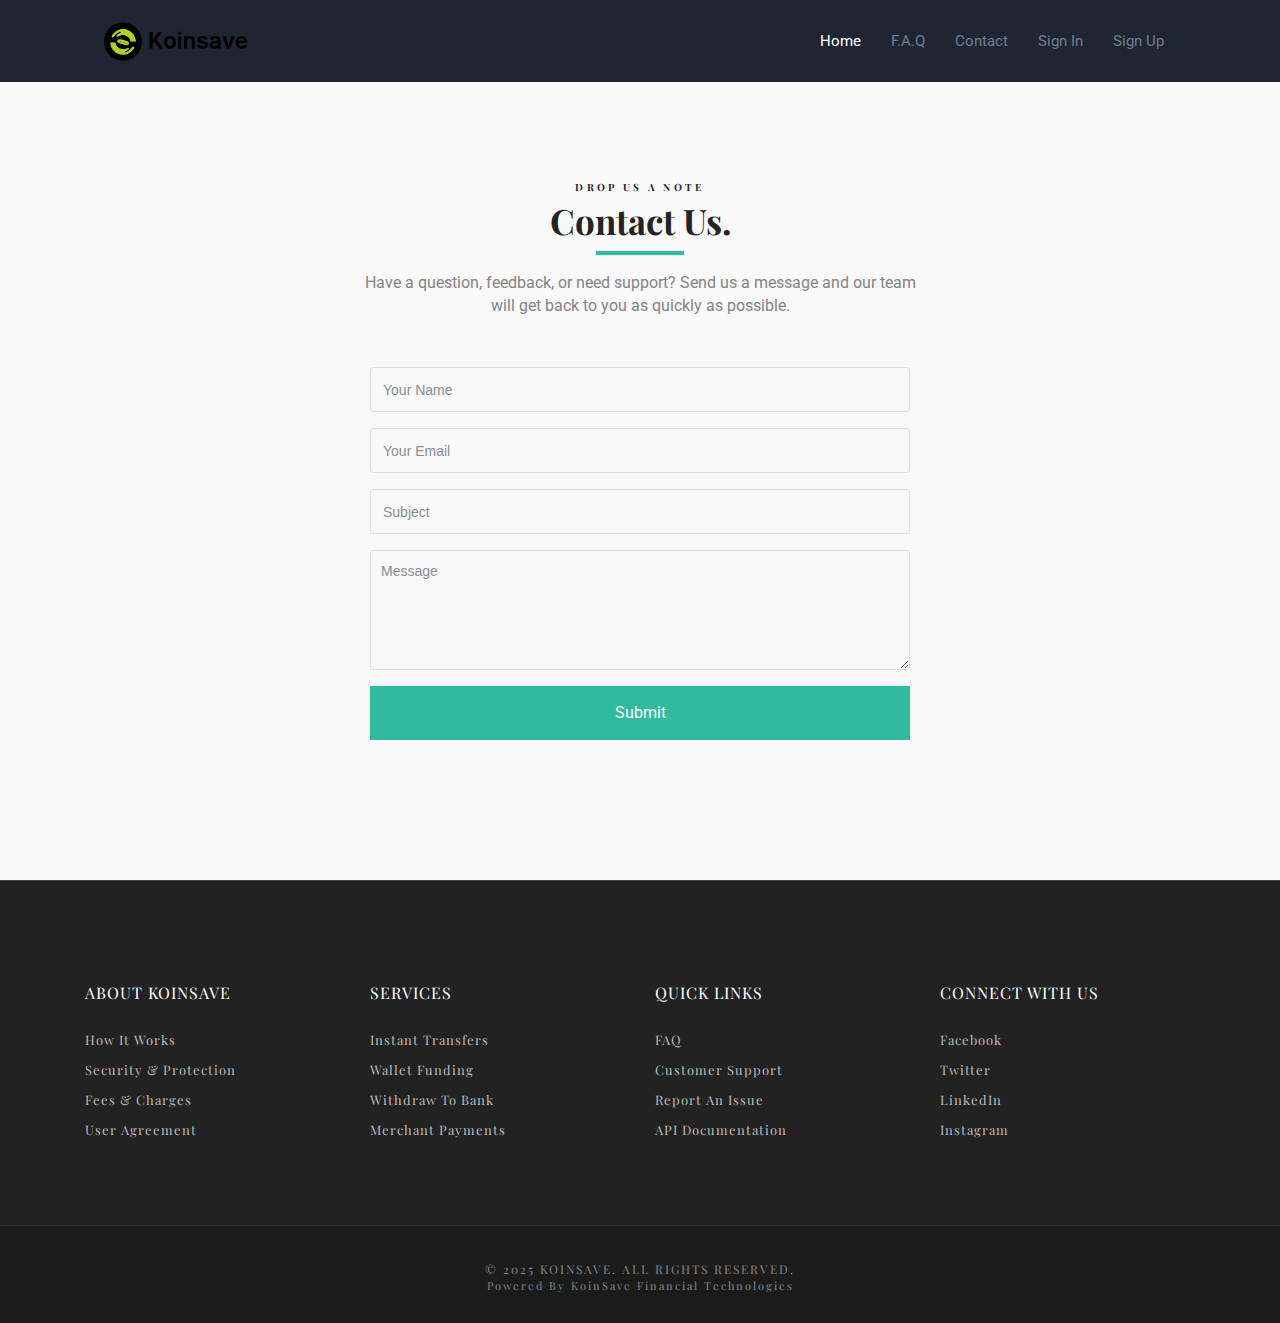
<file: contact.html>
<!DOCTYPE html>

<!--
 // WEBSITE: https://themefisher.com
 // TWITTER: https://twitter.com/themefisher
 // FACEBOOK: https://www.facebook.com/themefisher
 // GITHUB: https://github.com/themefisher/
-->

<!--[if lt IE 7]>      <html class="no-js lt-ie9 lt-ie8 lt-ie7"> <![endif]-->
<!--[if IE 7]>         <html class="no-js lt-ie9 lt-ie8"> <![endif]-->
<!--[if IE 8]>         <html class="no-js lt-ie9"> <![endif]-->
<!--[if gt IE 8]><!--> 
<html lang="zxx"> <!--<![endif]-->
<head>
  <meta http-equiv="Content-Type" content="text/html; charset=UTF-8">
  <meta name="description" content="Bingo One page parallax responsive HTML Template ">
  
  <meta name="author" content="Themefisher.com">

  <title>KoinSave</title>

  <!-- Redirect if logged in -->
    <script>
        if (localStorage.getItem("isLoggedIn") == "true") {
            window.location.href = "home.html";
        }
    </script>

<!-- Mobile Specific Meta
  ================================================== -->
  <meta name="viewport" content="width=device-width, initial-scale=1">
  
  <!-- Favicon -->
  <link rel="shortcut icon" type="image/x-icon" href="img/favicon.png" />
  
  <!-- CSS
  ================================================== -->
  <!-- Themefisher Icon font -->
  <link rel="stylesheet" href="plugins/themefisher-font.v-2/style.css">
  <!-- bootstrap.min css -->
  <link rel="stylesheet" href="plugins/bootstrap/dist/css/bootstrap.min.css">
  <!-- Slick Carousel -->
  <link rel="stylesheet" href="plugins/slick-carousel/slick/slick.css">
  <link rel="stylesheet" href="plugins/slick-carousel/slick/slick-theme.css">
  <!-- Main Stylesheet -->
  <link rel="stylesheet" href="css/style.css">

  

</head>

<body id="body">
  <section class="header  navigation">
      <div class="container">
          <div class="row">
              <div class="col-md-12">
                  <nav class="navbar navbar-expand-lg">
                      <a class="navbar-brand" href="index.html">
                          <img src="images/logo.png" alt="logo">
                      </a>
                      <button class="navbar-toggler" type="button" data-toggle="collapse" data-target="#navbarSupportedContent" aria-controls="navbarSupportedContent" aria-expanded="false" aria-label="Toggle navigation">
                      <span class="tf-ion-android-menu"></span>
                      </button>
                      <div class="collapse navbar-collapse" id="navbarSupportedContent">
                          <ul class="navbar-nav ml-auto">
                              <li class="nav-item active">
                                  <a class="nav-link" href="index.html">Home <span class="sr-only">(current)</span></a>
                              </li>
                              <li class="nav-item">
                                  <a class="nav-link" href="faq.html">F.A.Q</a>
                              </li>
                              <li class="nav-item">
                                  <a class="nav-link" href="contact.html">Contact</a>
                              </li>
                              <li class="nav-item">
                                  <a class="nav-link" href="login.html">Sign In</a>
                              </li>
                              <li class="nav-item">
                                  <a class="nav-link" href="signup.html">Sign Up</a>
                              </li>
                          </ul>
                      </div>
                  </nav>
                  
              </div>
          </div>
      </div>
  </section>

    <!-- KoinSave Contact Us =========================================== -->		
	<section class="contact-us section bg-gray" id="contact">
		<div class="container">
			<div class="row">
				<div class="col">
					<div class="title text-center">
						<h4>Drop us a note</h4>
						<h2>Contact Us.</h2>
						<span class="border"></span>
						<p>Have a question, feedback, or need support? Send us a message and our team will get back to you as quickly as possible.</p>
					</div>
				</div>
			</div>
			<div class="row">
				<!-- Contact Form -->
				<div class="contact-form col-12 col-md-6  mx-auto" >
					<form id="contact-form" method="post" action="sendmail.php" role="form">
					
						<div class="form-group">
							<input type="text" placeholder="Your Name" class="form-control" name="name" id="name">
						</div>
						
						<div class="form-group">
							<input type="email" placeholder="Your Email" class="form-control" name="email" id="email">
						</div>
						
						<div class="form-group">
							<input type="text" placeholder="Subject" class="form-control" name="subject" id="subject">
						</div>
						
						<div class="form-group">
							<textarea rows="6" placeholder="Message" class="form-control" name="message" id="message"></textarea>	
						</div>
						
						<div id="mail-success" class="success">
							Thank you. The Mailman is on His Way :)
						</div>
						
						<div id="mail-fail" class="error">
							Sorry, don't know what happened. Try later :(
						</div>
						
						<div id="cf-submit">
							<input type="submit" id="contact-submit" class="btn btn-transparent" value="Submit">
						</div>						
						
					</form>
				</div>
				<!-- ./End Contact Form -->
			</div> <!-- end row -->
			
		</div> <!-- end container -->
	</section> <!-- end section -->

    <!-- FOOTER -->
    <footer id="footer" class="bg-one">
      <div class="top-footer">
        <div class="container">
          <div class="row">

            <div class="col-sm-3 col-md-3 col-lg-3">
              <h3>About KoinSave</h3>
              <ul>
                <li><a href="#">How It Works</a></li>
                <li><a href="#">Security & Protection</a></li>
                <li><a href="#">Fees & Charges</a></li>
                <li><a href="#">User Agreement</a></li>
              </ul>
            </div>

            <div class="col-sm-3 col-md-3 col-lg-3">
              <h3>Services</h3>
              <ul>
                <li><a href="#">Instant Transfers</a></li>
                <li><a href="#">Wallet Funding</a></li>
                <li><a href="#">Withdraw to Bank</a></li>
                <li><a href="#">Merchant Payments</a></li>
              </ul>
            </div>

            <div class="col-sm-3 col-md-3 col-lg-3">
              <h3>Quick Links</h3>
              <ul>
                <li><a href="faq.html">FAQ</a></li>
                <li><a href="contact.html">Customer Support</a></li>
                <li><a href="#">Report an Issue</a></li>
                <li><a href="#">API Documentation</a></li>
              </ul>
            </div>

            <div class="col-sm-3 col-md-3 col-lg-3">
              <h3>Connect With Us</h3>
              <ul>
                <li><a href="#">Facebook</a></li>
                <li><a href="#">Twitter</a></li>
                <li><a href="#">LinkedIn</a></li>
                <li><a href="#">Instagram</a></li>
              </ul>
            </div>

          </div>
        </div>
      </div>

      <div class="footer-bottom">
        <h5>© 2025 KoinSave. All rights reserved.</h5>
        <h6>Powered by KoinSave Financial Technologies</h6>
      </div>
    </footer>


    <!-- end Footer Area
    ========================================== -->


    
    <!-- 
    Essential Scripts
    =====================================-->
    
    <!-- Main jQuery -->
    <script src="plugins/jquery/dist/jquery.min.js"></script>
    <!-- Bootstrap -->
    <script src="plugins/bootstrap/dist/js/popper.min.js"></script>
    <script src="plugins/bootstrap/dist/js/bootstrap.min.js"></script>
    <!-- Owl Carousel -->
    <script src="plugins/slick-carousel/slick/slick.min.js"></script>
    <script src="https://cdn.plot.ly/plotly-latest.min.js"></script>
    <!-- Smooth Scroll js -->
    <script src="plugins/smooth-scroll/dist/js/smooth-scroll.min.js"></script>
    
    <!-- Custom js -->
    <script src="js/script.js"></script>

  </body>
  </html>
</file>
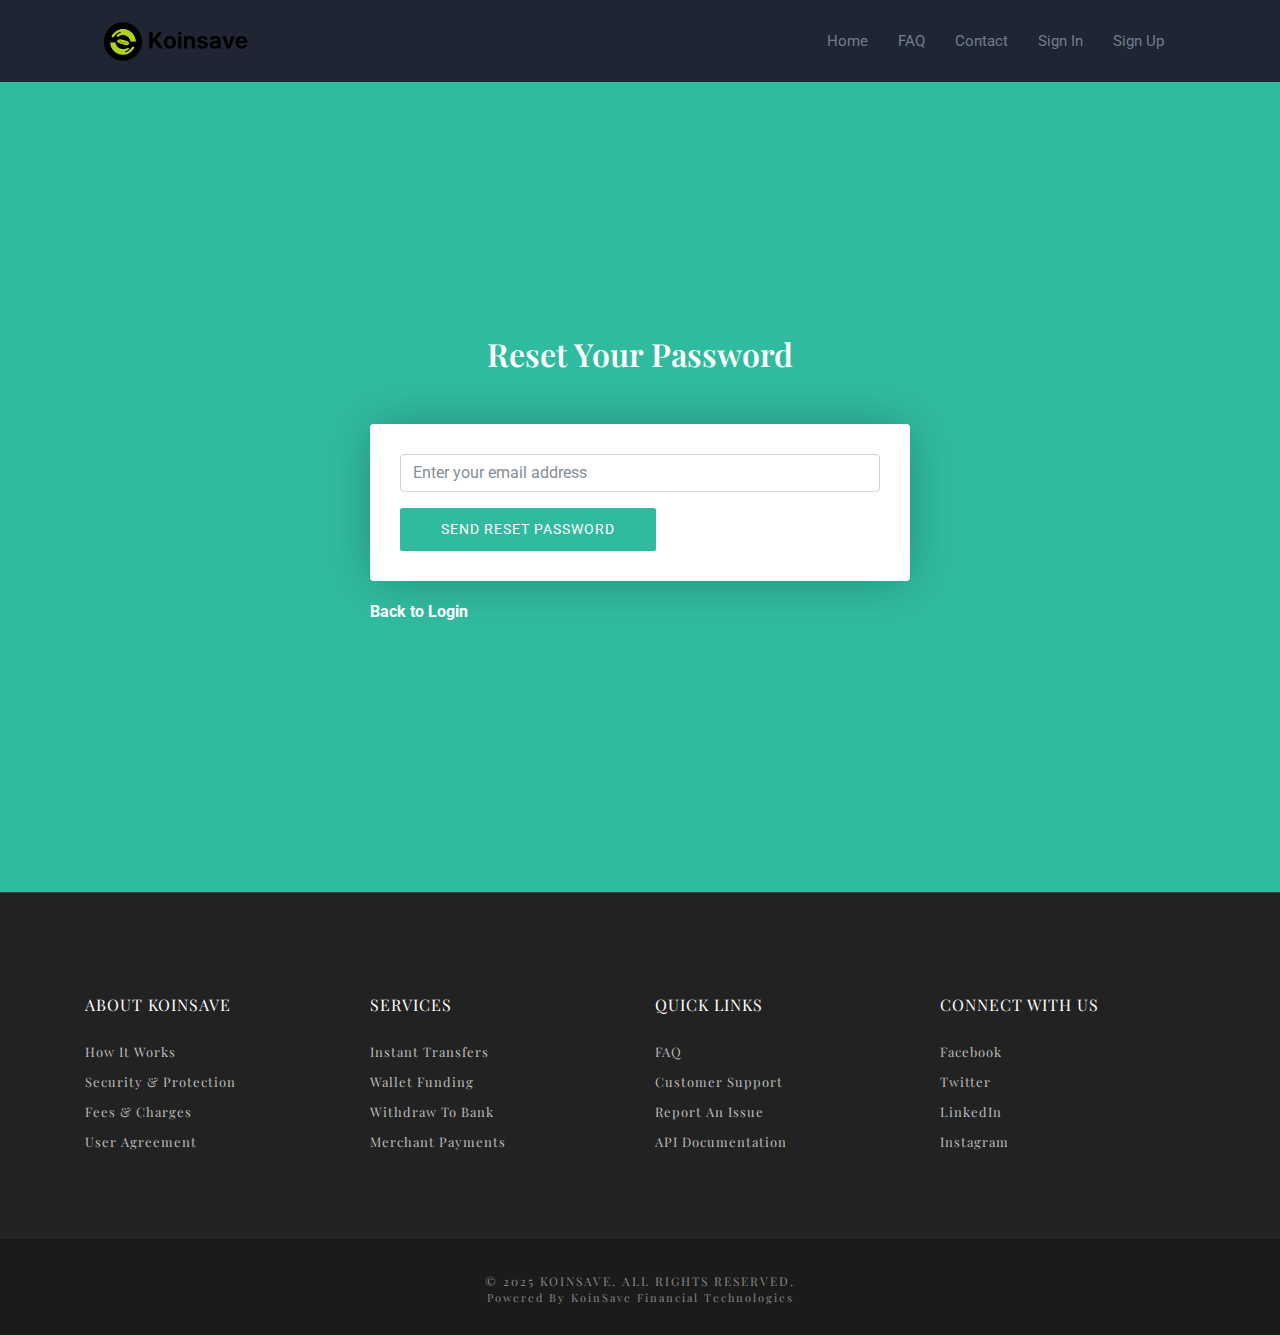
<file: forget_password.html>
<!DOCTYPE html>
<html lang="zxx">

<head>
  <meta charset="UTF-8">
  <meta name="description" content="KoinSave Password Reset Page">
  <meta name="author" content="Themefisher.com">
  <title>Forgot Password - KoinSave</title>

  <!-- Mobile Specific Meta -->
  <meta name="viewport" content="width=device-width, initial-scale=1">

  <!-- Favicon -->
  <link rel="shortcut icon" type="image/x-icon" href="img/favicon.png" />

  <!-- CSS -->
  <link rel="stylesheet" href="plugins/themefisher-font.v-2/style.css">
  <link rel="stylesheet" href="plugins/bootstrap/dist/css/bootstrap.min.css">
  <link rel="stylesheet" href="plugins/slick-carousel/slick/slick.css">
  <link rel="stylesheet" href="plugins/slick-carousel/slick/slick-theme.css">
  <link rel="stylesheet" href="css/style.css">

</head>

<body id="body">

<!-- HEADER -->
<section class="header navigation">
  <div class="container">
    <nav class="navbar navbar-expand-lg">
      <a class="navbar-brand" href="index.html">
        <img src="images/logo.png" alt="logo">
      </a>
      <button class="navbar-toggler" type="button" data-toggle="collapse" data-target="#navbarNav">
        <span class="tf-ion-android-menu"></span>
      </button>

      <div class="collapse navbar-collapse" id="navbarNav">
        <ul class="navbar-nav ml-auto">
          <li class="nav-item"><a class="nav-link" href="index.html">Home</a></li>
          <li class="nav-item"><a class="nav-link" href="faq.html">FAQ</a></li>
          <li class="nav-item"><a class="nav-link" href="contact.html">Contact</a></li>
          <li class="nav-item"><a class="nav-link" href="login.html">Sign In</a></li>
          <li class="nav-item"><a class="nav-link" href="signup.html">Sign Up</a></li>
        </ul>
      </div>
    </nav>
  </div>
</section>

<!-- FORGOT PASSWORD SECTION -->
<section class="signin-page account">
    <div class="container">
        <div class="row">
            <div class="col-md-6 mx-auto">
                <div class="block">
                    <h2 class="text-center">Reset Your Password</h2>

                    <form id="forgotForm" class="text-left clearfix mt-50">
                        <div class="form-group">
                            <input type="email" id="email" class="form-control" placeholder="Enter your email address" required>
                        </div>

                        <button type="submit" class="btn btn-main">Send Reset Password</button>
                    </form>

                    <p class="mt-20"><a href="login.html">Back to Login</a></p>
                </div>
            </div>
        </div>
    </div>
</section>

<!-- FOOTER -->
<footer id="footer" class="bg-one">
  <div class="top-footer">
    <div class="container">
      <div class="row">

        <div class="col-sm-3">
          <h3>About KoinSave</h3>
          <ul>
            <li><a href="#">How It Works</a></li>
            <li><a href="#">Security & Protection</a></li>
            <li><a href="#">Fees & Charges</a></li>
            <li><a href="#">User Agreement</a></li>
          </ul>
        </div>

        <div class="col-sm-3">
          <h3>Services</h3>
          <ul>
            <li><a href="#">Instant Transfers</a></li>
            <li><a href="#">Wallet Funding</a></li>
            <li><a href="#">Withdraw to Bank</a></li>
            <li><a href="#">Merchant Payments</a></li>
          </ul>
        </div>

        <div class="col-sm-3">
          <h3>Quick Links</h3>
          <ul>
            <li><a href="faq.html">FAQ</a></li>
            <li><a href="contact.html">Customer Support</a></li>
            <li><a href="#">Report an Issue</a></li>
            <li><a href="#">API Documentation</a></li>
          </ul>
        </div>

        <div class="col-sm-3">
          <h3>Connect With Us</h3>
          <ul>
            <li><a href="#">Facebook</a></li>
            <li><a href="#">Twitter</a></li>
            <li><a href="#">LinkedIn</a></li>
            <li><a href="#">Instagram</a></li>
          </ul>
        </div>

      </div>
    </div>
  </div>

  <div class="footer-bottom">
    <h5>© 2025 KoinSave. All rights reserved.</h5>
    <h6>Powered by KoinSave Financial Technologies</h6>
  </div>
</footer>

<!-- JS -->
<script src="plugins/jquery/dist/jquery.min.js"></script>
<script src="plugins/bootstrap/dist/js/popper.min.js"></script>
<script src="plugins/bootstrap/dist/js/bootstrap.min.js"></script>
<script src="plugins/slick-carousel/slick/slick.min.js"></script>
<script src="plugins/smooth-scroll/dist/js/smooth-scroll.min.js"></script>
<script src="js/script.js"></script>

<script>
// 🔐 SUBMIT FORGOT PASSWORD REQUEST
document.getElementById("forgotForm").addEventListener("submit", async function(e) {
    e.preventDefault();

    const email = document.getElementById("email").value.trim();

    const formData = new FormData();
    formData.append("email", email);

    try {
        const response = await fetch("https://candlelightservices.candlelightspecialneeds.org/nibble_filmbase_api/koinsave_api/auth/forgot_password.php", {
            method: "POST",
            body: formData
        });

        const data = await response.json();
        alert(data.message);

    } catch (error) {
        alert("Request failed: " + error);
    }
});
</script>

</body>
</html>
</file>
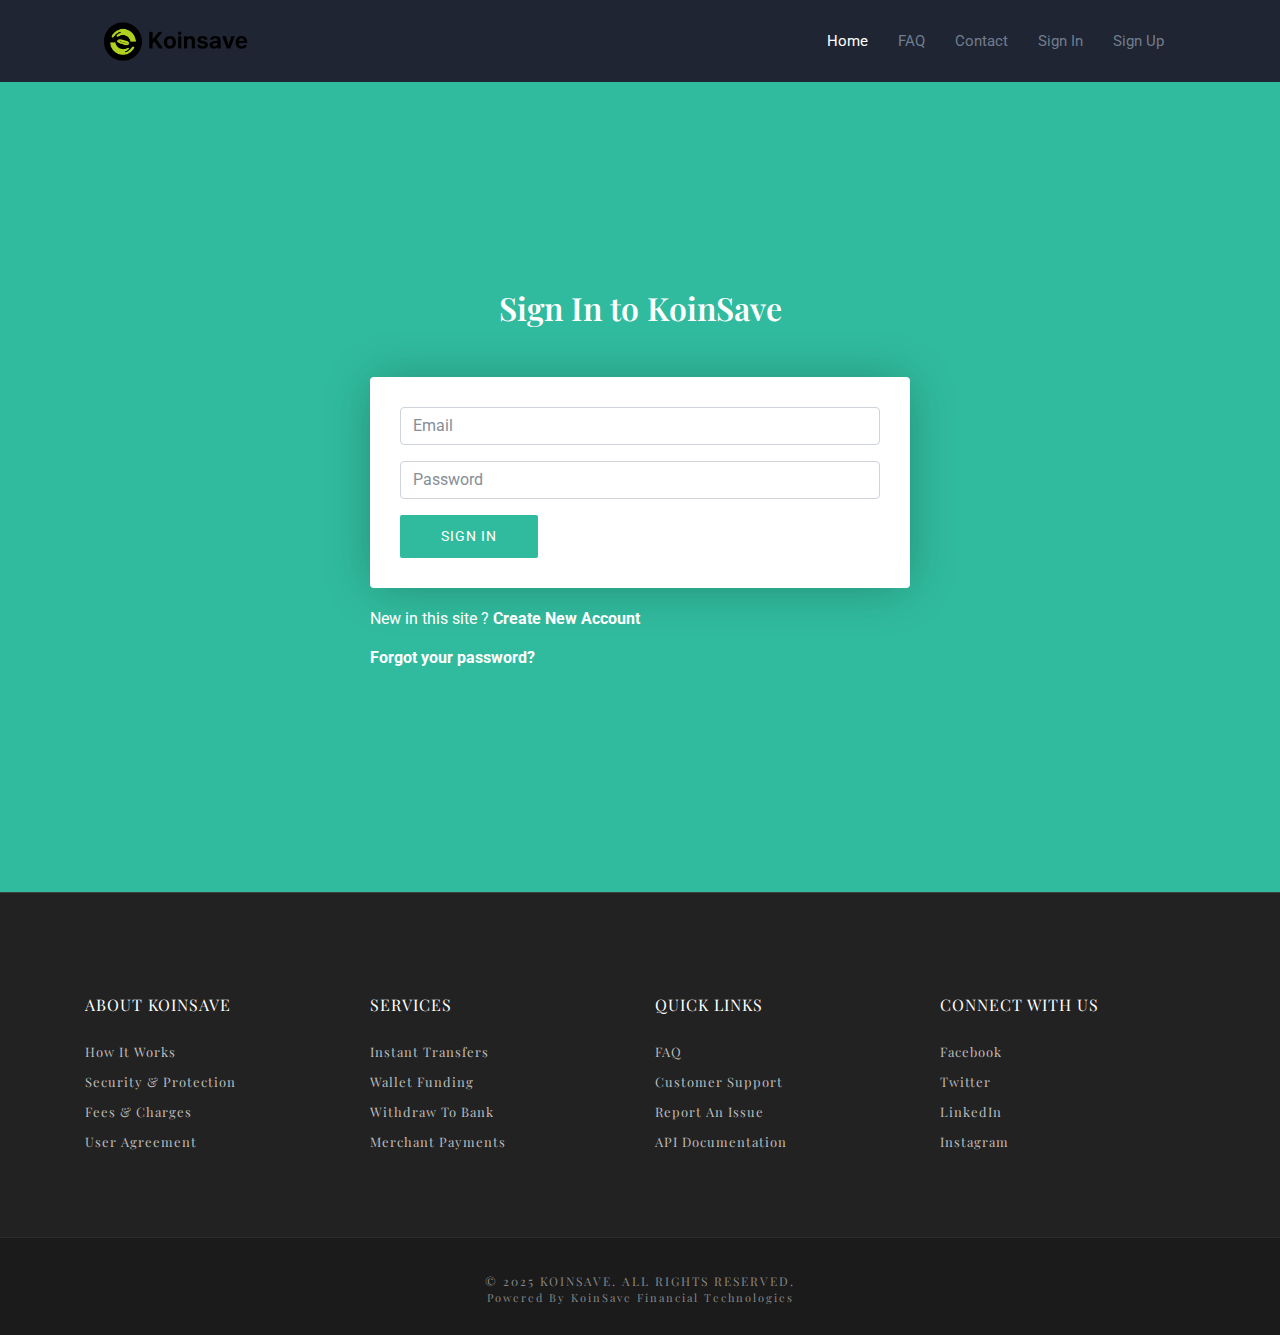
<file: login.html>
<!DOCTYPE html>

<!--
 // WEBSITE: https://themefisher.com
 // TWITTER: https://twitter.com/themefisher
 // FACEBOOK: https://www.facebook.com/themefisher
 // GITHUB: https://github.com/themefisher/
-->

<!--[if lt IE 7]>      <html class="no-js lt-ie9 lt-ie8 lt-ie7"> <![endif]-->
<!--[if IE 7]>         <html class="no-js lt-ie9 lt-ie8"> <![endif]-->
<!--[if IE 8]>         <html class="no-js lt-ie9"> <![endif]-->
<!--[if gt IE 8]><!--> 
<html lang="zxx"> <!--<![endif]-->
<head>
  <meta http-equiv="Content-Type" content="text/html; charset=UTF-8">
  <meta name="description" content="Bingo One page parallax responsive HTML Template ">
  
  <meta name="author" content="Themefisher.com">

  <title>KoinSave</title>

  <!-- Redirect if logged in -->
    <script>
        if (localStorage.getItem("isLoggedIn") == "true") {
            window.location.href = "home.html";
        }
    </script>

<!-- Mobile Specific Meta
  ================================================== -->
  <meta name="viewport" content="width=device-width, initial-scale=1">
  
  <!-- Favicon -->
  <link rel="shortcut icon" type="image/x-icon" href="img/favicon.png" />
  
  <!-- CSS
  ================================================== -->
  <!-- Themefisher Icon font -->
  <link rel="stylesheet" href="plugins/themefisher-font.v-2/style.css">
  <!-- bootstrap.min css -->
  <link rel="stylesheet" href="plugins/bootstrap/dist/css/bootstrap.min.css">
  <!-- Slick Carousel -->
  <link rel="stylesheet" href="plugins/slick-carousel/slick/slick.css">
  <link rel="stylesheet" href="plugins/slick-carousel/slick/slick-theme.css">
  <!-- Main Stylesheet -->
  <link rel="stylesheet" href="css/style.css">

  

</head>

<body id="body">

 <section class="header navigation">
  <div class="container">
    <nav class="navbar navbar-expand-lg">
      <a class="navbar-brand" href="index.html">
        <img src="images/logo.png" alt="logo">
      </a>
      <button class="navbar-toggler" type="button" data-toggle="collapse" data-target="#navbarNav">
        <span class="tf-ion-android-menu"></span>
      </button>

      <div class="collapse navbar-collapse" id="navbarNav">
        <ul class="navbar-nav ml-auto">
          <li class="nav-item active"><a class="nav-link" href="index.html">Home</a></li>
          <li class="nav-item"><a class="nav-link" href="faq.html">FAQ</a></li>
          <li class="nav-item"><a class="nav-link" href="contact.html">Contact</a></li>
          <li class="nav-item"><a class="nav-link" href="login.html">Sign In</a></li>
          <li class="nav-item"><a class="nav-link" href="signup.html">Sign Up</a></li>
        </ul>
      </div>
    </nav>
  </div>
</section>
<section class="signin-page account">
    <div class="container">
        <div class="row">
            <div class="col-md-6 mx-auto">
                <div class="block">
                    <h2 class="text-center">Sign In to KoinSave</h2>
                    
                    <form id="loginForm" class="text-left clearfix mt-50">
                        <div class="form-group">
                            <input type="email" id="email" class="form-control" placeholder="Email">
                        </div>
                        <div class="form-group">
                            <input type="password" id="password" class="form-control" placeholder="Password">
                        </div>
                        <button type="submit" class="btn btn-main">Sign In</button>
                    </form>

                    <p class="mt-20">New in this site ?<a href="signup.html"> Create New Account</a></p>
                    <p><a href="forget_password.html"> Forgot your password?</a></p>
                </div>
            </div>
        </div>
    </div>
</section>
<!-- FOOTER -->
    <footer id="footer" class="bg-one">
      <div class="top-footer">
        <div class="container">
          <div class="row">

            <div class="col-sm-3 col-md-3 col-lg-3">
              <h3>About KoinSave</h3>
              <ul>
                <li><a href="#">How It Works</a></li>
                <li><a href="#">Security & Protection</a></li>
                <li><a href="#">Fees & Charges</a></li>
                <li><a href="#">User Agreement</a></li>
              </ul>
            </div>

            <div class="col-sm-3 col-md-3 col-lg-3">
              <h3>Services</h3>
              <ul>
                <li><a href="#">Instant Transfers</a></li>
                <li><a href="#">Wallet Funding</a></li>
                <li><a href="#">Withdraw to Bank</a></li>
                <li><a href="#">Merchant Payments</a></li>
              </ul>
            </div>

            <div class="col-sm-3 col-md-3 col-lg-3">
              <h3>Quick Links</h3>
              <ul>
                <li><a href="faq.html">FAQ</a></li>
                <li><a href="contact.html">Customer Support</a></li>
                <li><a href="#">Report an Issue</a></li>
                <li><a href="#">API Documentation</a></li>
              </ul>
            </div>

            <div class="col-sm-3 col-md-3 col-lg-3">
              <h3>Connect With Us</h3>
              <ul>
                <li><a href="#">Facebook</a></li>
                <li><a href="#">Twitter</a></li>
                <li><a href="#">LinkedIn</a></li>
                <li><a href="#">Instagram</a></li>
              </ul>
            </div>

          </div>
        </div>
      </div>

      <div class="footer-bottom">
        <h5>© 2025 KoinSave. All rights reserved.</h5>
        <h6>Powered by KoinSave Financial Technologies</h6>
      </div>
    </footer>


    <!-- end Footer Area
    ========================================== -->

    
    <!-- 
    Essential Scripts
    =====================================-->
    
    <!-- Main jQuery -->
    <script src="plugins/jquery/dist/jquery.min.js"></script>
    <!-- Bootstrap -->
    <script src="plugins/bootstrap/dist/js/popper.min.js"></script>
    <script src="plugins/bootstrap/dist/js/bootstrap.min.js"></script>
    <!-- Owl Carousel -->
    <script src="plugins/slick-carousel/slick/slick.min.js"></script>
    <script src="https://cdn.plot.ly/plotly-latest.min.js"></script>
    <!-- Smooth Scroll js -->
    <script src="plugins/smooth-scroll/dist/js/smooth-scroll.min.js"></script>
    
    <!-- Custom js -->
    <script src="js/script.js"></script>

    <script>
      document.getElementById("loginForm").addEventListener("submit", async function(e) {
          e.preventDefault(); // stop form from reloading

          // 👇 CHECK IF USER IS ALREADY LOGGED IN
          if (localStorage.getItem("isLoggedIn") === "true") {
              alert("You are already logged in!");
              window.location.href = "home.html";
              return; // stop everything
          }

          const email = document.getElementById("email").value.trim();
          const password = document.getElementById("password").value.trim();

          try {
              const response = await fetch("https://candlelightservices.candlelightspecialneeds.org/nibble_filmbase_api/koinsave_api/auth/login.php", {
                  method: "POST",
                  headers: { "Content-Type": "application/json" },
                  body: JSON.stringify({
                      email: email,
                      password: password
                  })
              });

              const data = await response.json();

              if (data.status === "success") {

                  // SAVE SESSION
                  localStorage.setItem("isLoggedIn", "true");
                  localStorage.setItem("userRole", data.user_role);
                  localStorage.setItem("userName", data.user.full_name);
                  localStorage.setItem("userEmail", data.user.email);
                  localStorage.setItem("userId", data.user.id);
                  localStorage.setItem("userImage", data.user.profile_image);

                  // Redirect to home
                  window.location.href = "home.html"; 
              } 
              else {
                  alert(data.message);
              }

          } catch (error) {
              alert("Login failed: " + error);
          }
      });
    </script>


  </body>
  </html>
</file>
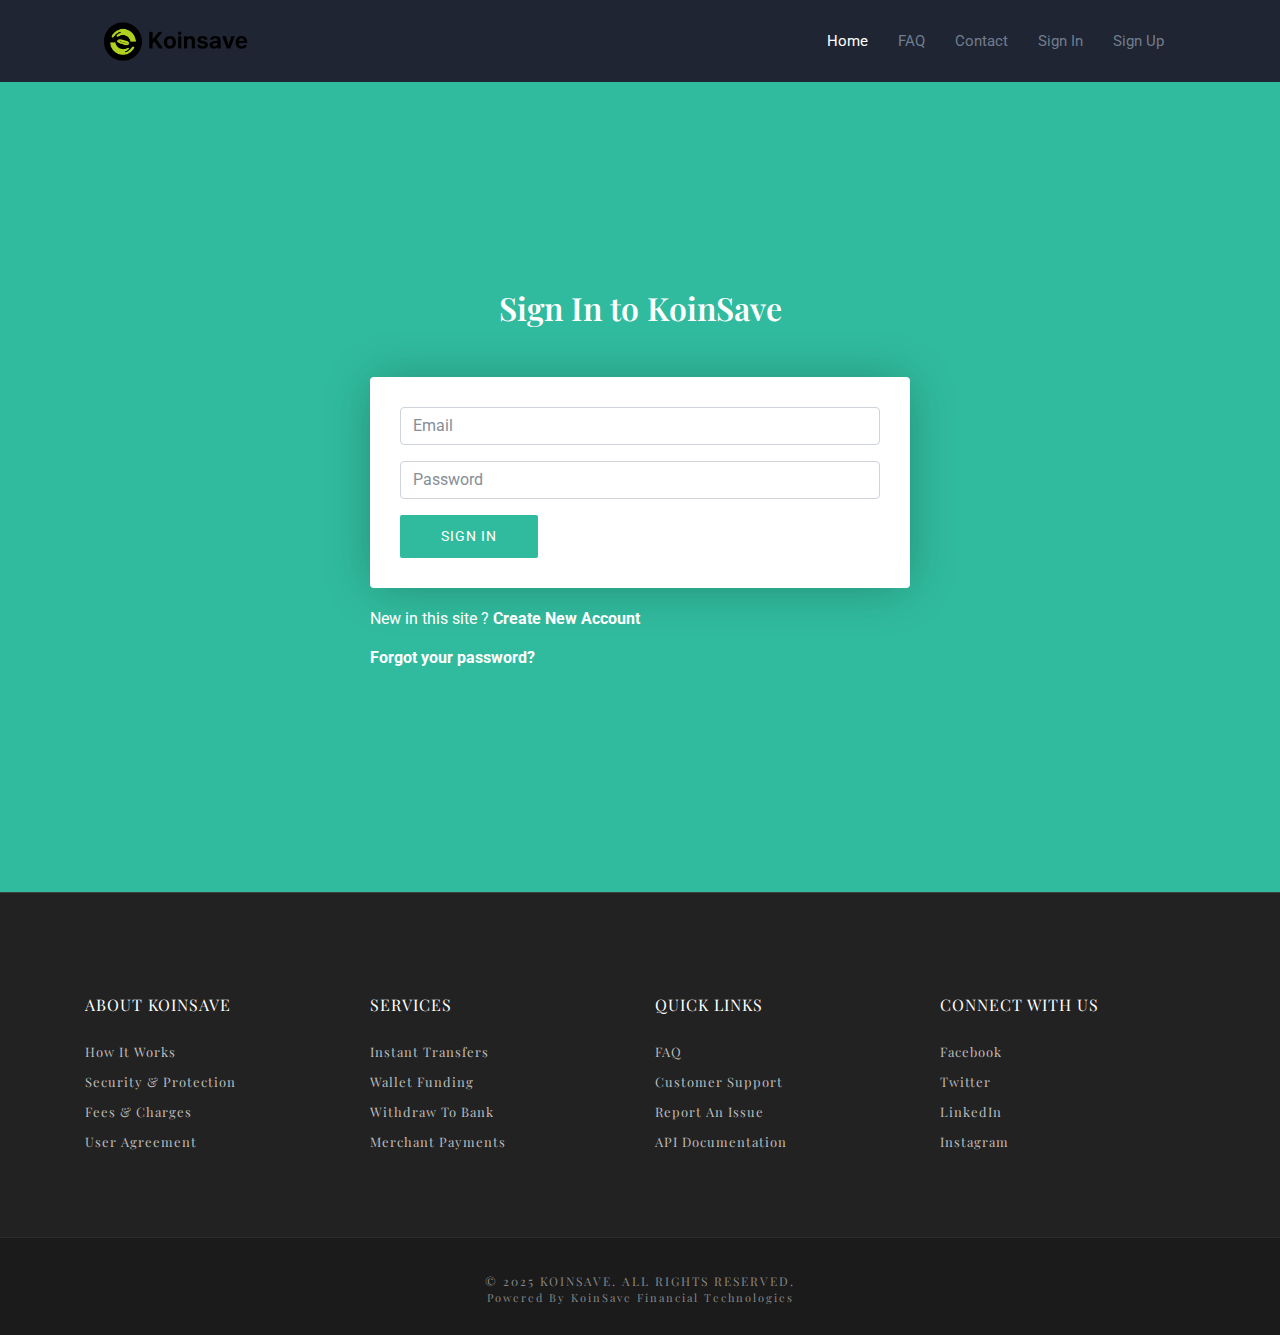
<file: send_money.html>
<!DOCTYPE html>
<html lang="en">
<head>
    <meta charset="UTF-8">
    <title>Send Money</title>

    <!-- Redirect if not logged in -->
    <script>
        if (localStorage.getItem("isLoggedIn") !== "true") {
            window.location.href = "login.html";
        }
    </script>

    <link rel="stylesheet" href="plugins/bootstrap/dist/css/bootstrap.min.css">
    <link rel="stylesheet" href="plugins/themefisher-font.v-2/style.css">
    <link rel="stylesheet" href="css/style.css">

    <style>
        body {
            background: #f4f7fb;
        }
        .send-container {
            background: white;
            padding: 25px;
            border-radius: 15px;
            margin-top: 25px;
            box-shadow: 0 3px 10px rgba(0,0,0,0.1);
        }
        .page-header {
            background: #002366;
            color: white;
            padding: 20px;
        }
        .btn-primary {
            background: #002366 !important;
            border: none;
        }
    </style>
</head>

<body id="body">

<!-- PAGE TOP BAR (same style as home.html) -->
<section class="page-header mb-4">
    <div class="container d-flex align-items-center justify-content-between">
        <h4 class="m-0">Send Money</h4>
        <button onclick="history.back()" class="btn btn-light btn-sm">Back</button>
    </div>
</section>

<div class="container">
    <div class="send-container">

        <h5 class="mb-3">Transfer Details</h5>

        <div class="form-group">
            <label>Receiver Email</label>
            <input id="email" type="email" class="form-control" placeholder="example@gmail.com">
        </div>

        <div class="form-group mt-3">
            <label>Amount (€)</label>
            <input id="amount" type="number" class="form-control" placeholder="0.00">
        </div>

        <div class="form-group mt-3">
            <label>Description (optional)</label>
            <input id="description" type="text" class="form-control" placeholder="eg. Gift, Payment">
        </div>

        <br>

        <button id="sendBtn" class="btn btn-primary btn-block py-2">
            SEND MONEY
        </button>

        <div id="loading" style="display:none;" class="mt-3 text-center">
            <div class="spinner-border text-primary"></div>
        </div>

    </div>
</div>



<script src="plugins/jquery/dist/jquery.min.js"></script>
<script src="plugins/bootstrap/dist/js/bootstrap.min.js"></script>

<script>
const API_BASE = "https://candlelightservices.candlelightspecialneeds.org/nibble_filmbase_api/koinsave_api";

document.getElementById("sendBtn").addEventListener("click", sendMoney);

async function sendMoney() {
    const email = document.getElementById("email").value.trim();
    const amount = document.getElementById("amount").value.trim();
    const desc = document.getElementById("description").value.trim();

    const senderId = localStorage.getItem("userId");

    if (!senderId) {
        alert("User not logged in");
        return;
    }
    if (email === "" || amount === "") {
        alert("Email and amount are required");
        return;
    }

    document.getElementById("sendBtn").disabled = true;
    document.getElementById("loading").style.display = "block";

    try {
        const res = await fetch(`${API_BASE}/send_money.php`, {
            method: "POST",
            headers: {"Content-Type": "application/json"},
            body: JSON.stringify({
                sender_id: senderId,
                receiver_email: email,
                amount: amount,
                description: desc
            })
        });

        const data = await res.json();

        document.getElementById("loading").style.display = "none";
        document.getElementById("sendBtn").disabled = false;

        if (data.status === "success") {
            alert("Transfer Successful!");
            window.location.href = "home.html";
        } else {
            alert(data.message);
        }

    } catch (err) {
        document.getElementById("loading").style.display = "none";
        document.getElementById("sendBtn").disabled = false;
        alert("Error: " + err);
    }
}
</script>

</body>
</html>
</file>
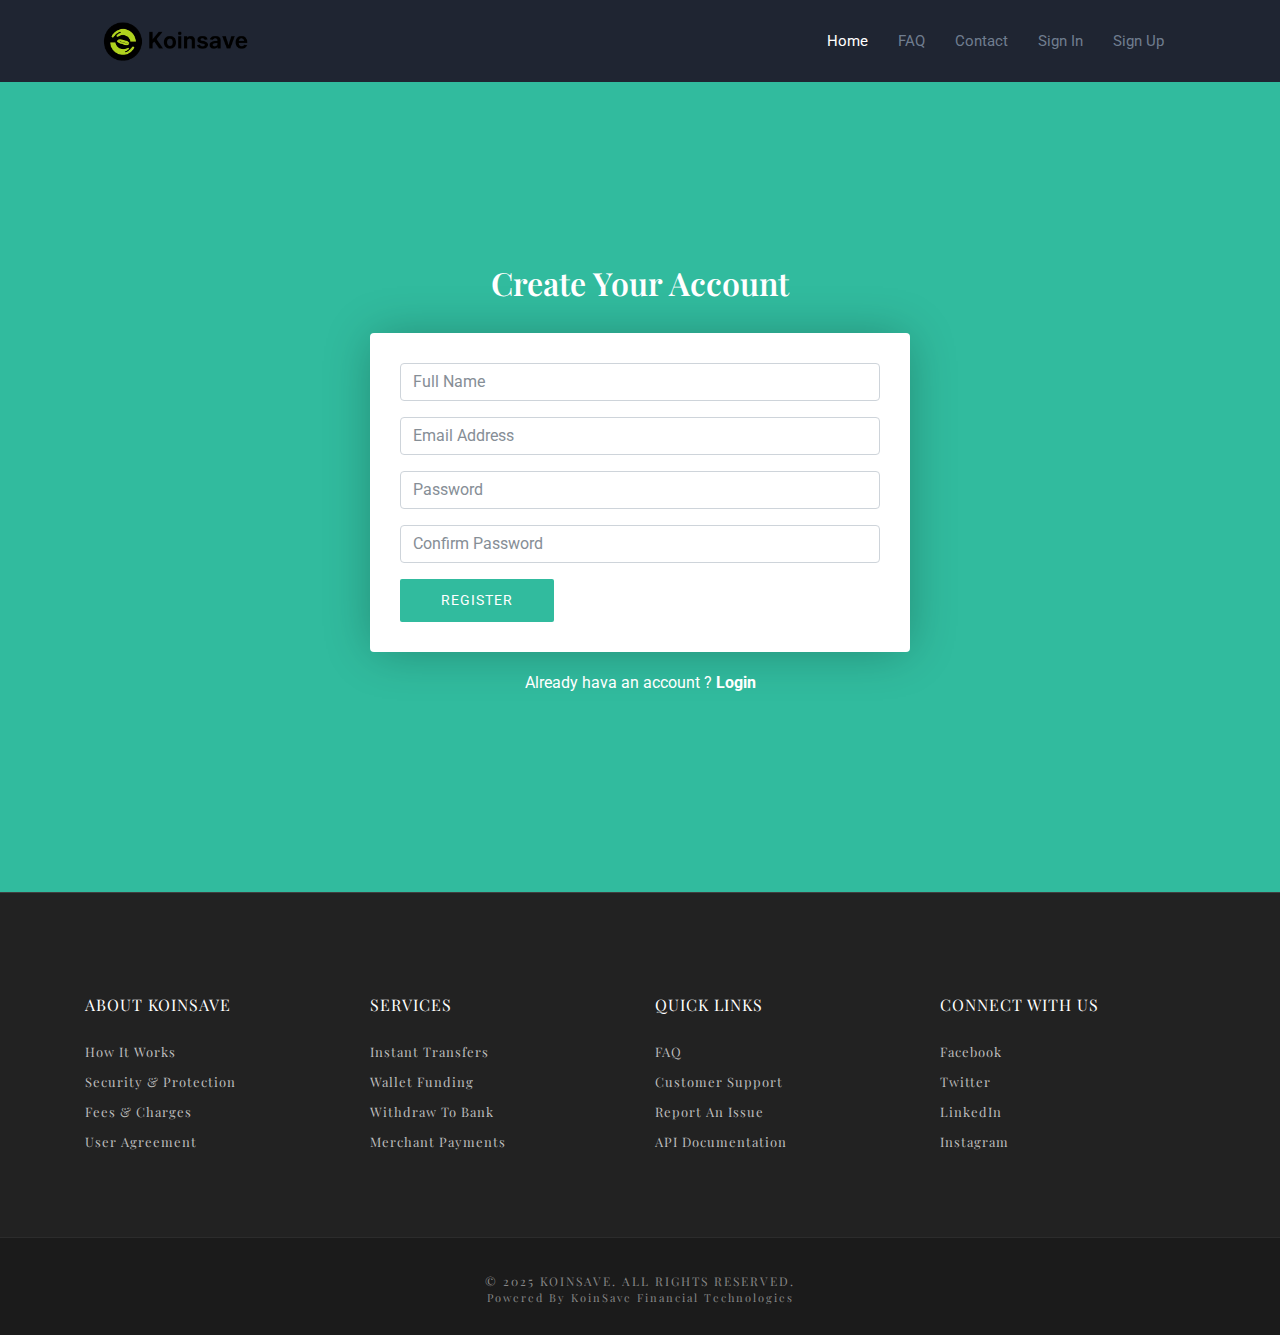
<file: signup.html>
<!DOCTYPE html>

<!--
 // WEBSITE: https://themefisher.com
 // TWITTER: https://twitter.com/themefisher
 // FACEBOOK: https://www.facebook.com/themefisher
 // GITHUB: https://github.com/themefisher/
-->

<!--[if lt IE 7]>      <html class="no-js lt-ie9 lt-ie8 lt-ie7"> <![endif]-->
<!--[if IE 7]>         <html class="no-js lt-ie9 lt-ie8"> <![endif]-->
<!--[if IE 8]>         <html class="no-js lt-ie9"> <![endif]-->
<!--[if gt IE 8]><!--> 
<html lang="zxx"> <!--<![endif]-->
<head>
  <meta http-equiv="Content-Type" content="text/html; charset=UTF-8">
  <meta name="description" content="Bingo One page parallax responsive HTML Template ">
  
  <meta name="author" content="Themefisher.com">

  <title>KoinSave</title>

  <!-- Redirect if logged in -->
    <script>
        if (localStorage.getItem("isLoggedIn") == "true") {
            window.location.href = "home.html";
        }
    </script>

<!-- Mobile Specific Meta
  ================================================== -->
  <meta name="viewport" content="width=device-width, initial-scale=1">
  
  <!-- Favicon -->
  <link rel="shortcut icon" type="image/x-icon" href="img/favicon.png" />
  
  <!-- CSS
  ================================================== -->
  <!-- Themefisher Icon font -->
  <link rel="stylesheet" href="plugins/themefisher-font.v-2/style.css">
  <!-- bootstrap.min css -->
  <link rel="stylesheet" href="plugins/bootstrap/dist/css/bootstrap.min.css">
  <!-- Slick Carousel -->
  <link rel="stylesheet" href="plugins/slick-carousel/slick/slick.css">
  <link rel="stylesheet" href="plugins/slick-carousel/slick/slick-theme.css">
  <!-- Main Stylesheet -->
  <link rel="stylesheet" href="css/style.css">

  

</head>

<body id="body">

 <section class="header navigation">
  <div class="container">
    <nav class="navbar navbar-expand-lg">
      <a class="navbar-brand" href="index.html">
        <img src="images/logo.png" alt="logo">
      </a>
      <button class="navbar-toggler" type="button" data-toggle="collapse" data-target="#navbarNav">
        <span class="tf-ion-android-menu"></span>
      </button>

      <div class="collapse navbar-collapse" id="navbarNav">
        <ul class="navbar-nav ml-auto">
          <li class="nav-item active"><a class="nav-link" href="index.html">Home</a></li>
          <li class="nav-item"><a class="nav-link" href="faq.html">FAQ</a></li>
          <li class="nav-item"><a class="nav-link" href="contact.html">Contact</a></li>
          <li class="nav-item"><a class="nav-link" href="login.html">Sign In</a></li>
          <li class="nav-item"><a class="nav-link" href="signup.html">Sign Up</a></li>
        </ul>
      </div>
    </nav>
  </div>
</section>

<section class="signin-page account">
  <div class="container">
    <div class="row">
      <div class="col-md-6 mx-auto">
        <div class="block text-center">
          <h2 class="text-center">Create Your Account</h2>
          <form id="registerForm" class="text-left clearfix mt-30">

            <div class="form-group">
              <input id="fullName" type="text" class="form-control" placeholder="Full Name" required>
            </div>

            <div class="form-group">
              <input id="email" type="email" class="form-control" placeholder="Email Address" required>
            </div>

            <div class="form-group">
              <input id="password" type="password" class="form-control" placeholder="Password" required>
            </div>

            <div class="form-group">
              <input id="cPassword" type="password" class="form-control" placeholder="Confirm Password" required>
            </div>

            <button type="submit" class="btn btn-main text-center">Register</button>
          </form>

          <p class="mt-20">Already hava an account ?<a href="login.html"> Login</a></p>
          
        </div>
      </div>
    </div>
  </div>
</section>
<!-- FOOTER -->
    <footer id="footer" class="bg-one">
      <div class="top-footer">
        <div class="container">
          <div class="row">

            <div class="col-sm-3 col-md-3 col-lg-3">
              <h3>About KoinSave</h3>
              <ul>
                <li><a href="#">How It Works</a></li>
                <li><a href="#">Security & Protection</a></li>
                <li><a href="#">Fees & Charges</a></li>
                <li><a href="#">User Agreement</a></li>
              </ul>
            </div>

            <div class="col-sm-3 col-md-3 col-lg-3">
              <h3>Services</h3>
              <ul>
                <li><a href="#">Instant Transfers</a></li>
                <li><a href="#">Wallet Funding</a></li>
                <li><a href="#">Withdraw to Bank</a></li>
                <li><a href="#">Merchant Payments</a></li>
              </ul>
            </div>

            <div class="col-sm-3 col-md-3 col-lg-3">
              <h3>Quick Links</h3>
              <ul>
                <li><a href="faq.html">FAQ</a></li>
                <li><a href="contact.html">Customer Support</a></li>
                <li><a href="#">Report an Issue</a></li>
                <li><a href="#">API Documentation</a></li>
              </ul>
            </div>

            <div class="col-sm-3 col-md-3 col-lg-3">
              <h3>Connect With Us</h3>
              <ul>
                <li><a href="#">Facebook</a></li>
                <li><a href="#">Twitter</a></li>
                <li><a href="#">LinkedIn</a></li>
                <li><a href="#">Instagram</a></li>
              </ul>
            </div>

          </div>
        </div>
      </div>

      <div class="footer-bottom">
        <h5>© 2025 KoinSave. All rights reserved.</h5>
        <h6>Powered by KoinSave Financial Technologies</h6>
      </div>
    </footer>


    <!-- end Footer Area
    ========================================== -->

    
    <!-- 
    Essential Scripts
    =====================================-->
    
    <!-- Main jQuery -->
    <script src="plugins/jquery/dist/jquery.min.js"></script>
    <!-- Bootstrap -->
    <script src="plugins/bootstrap/dist/js/popper.min.js"></script>
    <script src="plugins/bootstrap/dist/js/bootstrap.min.js"></script>
    <!-- Owl Carousel -->
    <script src="plugins/slick-carousel/slick/slick.min.js"></script>
    <script src="https://cdn.plot.ly/plotly-latest.min.js"></script>
    <!-- Smooth Scroll js -->
    <script src="plugins/smooth-scroll/dist/js/smooth-scroll.min.js"></script>
    
    <!-- Custom js -->
    <script src="js/script.js"></script>

    <script>
      document.addEventListener("DOMContentLoaded", function () {
          const form = document.getElementById("registerForm");

          form.addEventListener("submit", async function (e) {
              e.preventDefault(); // stop page reload

              // 👇 CHECK IF USER IS ALREADY LOGGED IN
              if (localStorage.getItem("isLoggedIn") === "true") {
                  alert("You are already logged in!");
                  window.location.href = "home.html";
                  return; // stop everything
              }

              const fullName = document.getElementById("fullName").value.trim();
              const email = document.getElementById("email").value.trim();
              const password = document.getElementById("password").value.trim();
              const cPassword = document.getElementById("cPassword").value.trim();

              if (password !== cPassword) {
                  alert("Passwords do not match");
                  return;
              }

              // YOUR API URL (same as Flutter but use actual localhost)
              const url = "https://candlelightservices.candlelightspecialneeds.org/nibble_filmbase_api/koinsave_api/auth/register.php";

              try {
                  const response = await fetch(url, {
                      method: "POST",
                      headers: { "Content-Type": "application/json" },
                      body: JSON.stringify({
                          fullName: fullName,
                          email: email,
                          password: password
                      })
                  });

                  const data = await response.json();
                  console.log(data);

                  if (data.status === "success") {
                      
                      // Save session (same data Flutter saves)
                      const user = data.user;

                      localStorage.setItem("isLoggedIn", "true");
                      localStorage.setItem("userRole", user.user_role);
                      localStorage.setItem("userName", user.full_name);
                      localStorage.setItem("userEmail", user.email);
                      localStorage.setItem("userId", user.id);
                      localStorage.setItem("userImage", user.profile_image);

                      alert("Registration successful!");

                      // redirect to main page
                      window.location.href = "home.html";

                  } else {
                      alert(data.message);
                  }

              } catch (error) {
                  alert("Registration failed: " + error);
              }
          });
      });
    </script>


  </body>
  </html>
</file>
<file: plugins/themefisher-font.v-2/style.css>
@font-face {
  font-family: 'themefisher-font';
  src:  url('fonts/themefisher-font.eot?pxjwc0');
  src:  url('fonts/themefisher-font.eot?pxjwc0#iefix') format('embedded-opentype'),
    url('fonts/themefisher-font.ttf?pxjwc0') format('truetype'),
    url('fonts/themefisher-font.woff?pxjwc0') format('woff'),
    url('fonts/themefisher-font.svg?pxjwc0#themefisher-font') format('svg');
  font-weight: normal;
  font-style: normal;
}

[class^="tf-"], [class*=" tf-"] {
  /* use !important to prevent issues with browser extensions that change fonts */
  font-family: 'themefisher-font' !important;
  speak: none;
  font-style: normal;
  font-weight: normal;
  font-variant: normal;
  text-transform: none;
  line-height: 1;

  /* Better Font Rendering =========== */
  -webkit-font-smoothing: antialiased;
  -moz-osx-font-smoothing: grayscale;
}

.tf-mobile-2:before {
  content: "\eafe";
}
.tf-macbook:before {
  content: "\eb07";
}
.tf-mouse:before {
  content: "\eb08";
}
.tf-monitor:before {
  content: "\eb0a";
}
.tf-arrow-dotted-down:before {
  content: "\eb35";
}
.tf-arrow-dotted-left:before {
  content: "\eb36";
}
.tf-arrow-dotted-right:before {
  content: "\eb37";
}
.tf-arrow-dotted-up:before {
  content: "\eb38";
}
.tf-arrow-thin-down:before {
  content: "\eb89";
}
.tf-arrow-thin-left:before {
  content: "\eb8a";
}
.tf-arrow-thin-right:before {
  content: "\eb8b";
}
.tf-arrow-thin-up:before {
  content: "\eb8c";
}
.tf-settings:before {
  content: "\ebeb";
}
.tf-tools-cog:before {
  content: "\ebed";
}
.tf-chicken:before {
  content: "\ec3b";
}
.tf-cocktail:before {
  content: "\ec3c";
}
.tf-coffee-mug:before {
  content: "\ec3f";
}
.tf-coffee-pot:before {
  content: "\ec40";
}
.tf-cola:before {
  content: "\ec41";
}
.tf-cucumber:before {
  content: "\ec45";
}
.tf-fast-food:before {
  content: "\ec4d";
}
.tf-fresh-juice:before {
  content: "\ec53";
}
.tf-grapes:before {
  content: "\ec55";
}
.tf-ambulance:before {
  content: "\ecea";
}
.tf-bed-patient:before {
  content: "\eced";
}
.tf-blind:before {
  content: "\ecee";
}
.tf-blood:before {
  content: "\ecf1";
}
.tf-capsule:before {
  content: "\ecf2";
}
.tf-crutches:before {
  content: "\ecf3";
}
.tf-dna-alt-1:before {
  content: "\ecf4";
}
.tf-dna:before {
  content: "\ecf5";
}
.tf-doctor-alt:before {
  content: "\ecf6";
}
.tf-doctor:before {
  content: "\ecf7";
}
.tf-garbage:before {
  content: "\ecfc";
}
.tf-heartbeat:before {
  content: "\ecfe";
}
.tf-hospital:before {
  content: "\ed00";
}
.tf-injection-syringe:before {
  content: "\ed02";
}
.tf-laboratory:before {
  content: "\ed03";
}
.tf-medical-sign-alt:before {
  content: "\ed04";
}
.tf-nurse:before {
  content: "\ed07";
}
.tf-paralysis-disability:before {
  content: "\ed0a";
}
.tf-prescription:before {
  content: "\ed0c";
}
.tf-pulse:before {
  content: "\ed0d";
}
.tf-stethoscope-alt:before {
  content: "\ed0e";
}
.tf-stethoscope:before {
  content: "\ed0f";
}
.tf-surgeon:before {
  content: "\ed12";
}
.tf-test-bottle:before {
  content: "\ed14";
}
.tf-thermometer-alt:before {
  content: "\ed16";
}
.tf-tooth:before {
  content: "\ed17";
}
.tf-excavator:before {
  content: "\eee3";
}
.tf-fast-delivery:before {
  content: "\eee4";
}
.tf-fire-truck-alt:before {
  content: "\eee5";
}
.tf-fire-truck:before {
  content: "\eee6";
}
.tf-fork-lift:before {
  content: "\eee7";
}
.tf-free-delivery:before {
  content: "\eee8";
}
.tf-golf-cart:before {
  content: "\eee9";
}
.tf-helicopter:before {
  content: "\eeea";
}
.tf-motor-bike:before {
  content: "\eeec";
}
.tf-rocket-alt-2:before {
  content: "\eef2";
}
.tf-sail-boat:before {
  content: "\eef3";
}
.tf-scooter:before {
  content: "\eef4";
}
.tf-ship-alt:before {
  content: "\eef6";
}
.tf-binoculars:before {
  content: "\ef87";
}
.tf-black-board:before {
  content: "\ef8a";
}
.tf-bug:before {
  content: "\ef98";
}
.tf-jewlery:before {
  content: "\f030";
}
.tf-leaf:before {
  content: "\f03b";
}
.tf-life-bouy:before {
  content: "\f046";
}
.tf-life-buoy:before {
  content: "\f047";
}
.tf-life-jacket:before {
  content: "\f048";
}
.tf-life-ring:before {
  content: "\f049";
}
.tf-play:before {
  content: "\f0a1";
}
.tf-airbnb:before {
  content: "\e900";
  color: #ff5a5f;
}
.tf-amazon:before {
  content: "\e901";
  color: #f90;
}
.tf-american-express:before {
  content: "\e902";
  color: #2e77bc;
}
.tf-andriod:before {
  content: "\e903";
  color: #a4c639;
}
.tf-apple:before {
  content: "\e904";
  color: #999;
}
.tf-buffer:before {
  content: "\e905";
}
.tf-css3:before {
  content: "\e906";
  color: #1572b6;
}
.tf-digitalocean:before {
  content: "\e907";
  color: #0080ff;
}
.tf-evernote:before {
  content: "\e908";
  color: #2dbe60;
}
.tf-fb:before {
  content: "\e909";
  color: #3b5998;
}
.tf-brand11:before {
  content: "\e90a";
  color: #43b02a;
}
.tf-mailchimp:before {
  content: "\e90b";
  color: #2c9ab7;
}
.tf-sass:before {
  content: "\e90c";
  color: #c69;
}
.tf-shopify:before {
  content: "\e90d";
  color: #7ab55c;
}
.tf-skype:before {
  content: "\e90e";
  color: #00aff0;
}
.tf-slack:before {
  content: "\e90f";
  color: #56b68b;
}
.tf-twitter-logo:before {
  content: "\e913";
  color: #1da1f2;
}
.tf-brand22:before {
  content: "\e915";
  color: #1ab7ea;
}
.tf-visa:before {
  content: "\e916";
  color: #142787;
}
.tf-vue-js:before {
  content: "\e917";
  color: #4fc08d;
}
.tf-whats-app:before {
  content: "\e918";
  color: #25d366;
}
.tf-microsoft:before {
  content: "\e919";
  color: #0078d6;
}
.tf-wordpress:before {
  content: "\e91a";
  color: #21759b;
}
.tf-ion-alert-circled:before {
  content: "\f100";
}
.tf-ion-alert:before {
  content: "\f101";
}
.tf-plus-circle-0:before {
  content: "\f359";
}
.tf-plus-circle:before {
  content: "\f2c7";
}
.tf-alarm-clock:before {
  content: "\f35a";
}
.tf-alert:before {
  content: "\f35b";
}
.tf-menu:before {
  content: "\f35c";
}
.tf-arrow-back:before {
  content: "\f2ca";
}
.tf-arrow-down:before {
  content: "\f35d";
}
.tf-arrow-dropright-circle:before {
  content: "\f362";
}
.tf-arrow-dropright:before {
  content: "\f363";
}
.tf-arrow-dropup-circle:before {
  content: "\f364";
}
.tf-arrow-dropup:before {
  content: "\f365";
}
.tf-arrow-forward:before {
  content: "\f30f";
}
.tf-arrow-up:before {
  content: "\f366";
}
.tf-attach:before {
  content: "\f367";
}
.tf-bar:before {
  content: "\f368";
}
.tf-bicycle:before {
  content: "\f369";
}
.tf-boat:before {
  content: "\f36a";
}
.tf-ion-android-bookmark:before {
  content: "\f36b";
}
.tf-ion-android-bulb:before {
  content: "\f36c";
}
.tf-ion-android-bus:before {
  content: "\f36d";
}
.tf-ion-android-calendar:before {
  content: "\f2d1";
}
.tf-ion-android-call:before {
  content: "\f2d2";
}
.tf-ion-android-camera:before {
  content: "\f2d3";
}
.tf-ion-android-cancel:before {
  content: "\f36e";
}
.tf-ion-android-car:before {
  content: "\f36f";
}
.tf-ion-android-cart:before {
  content: "\f370";
}
.tf-ion-android-chat:before {
  content: "\f2d4";
}
.tf-ion-android-checkbox-blank:before {
  content: "\f371";
}
.tf-ion-android-checkbox-outline-blank:before {
  content: "\f372";
}
.tf-ion-android-checkbox-outline:before {
  content: "\f373";
}
.tf-ion-android-checkbox:before {
  content: "\f374";
}
.tf-ion-android-checkmark-circle:before {
  content: "\f375";
}
.tf-ion-android-clipboard:before {
  content: "\f376";
}
.tf-ion-android-close:before {
  content: "\f2d7";
}
.tf-ion-android-cloud-circle:before {
  content: "\f377";
}
.tf-ion-android-cloud-done:before {
  content: "\f378";
}
.tf-ion-android-cloud-outline:before {
  content: "\f379";
}
.tf-ion-android-cloud:before {
  content: "\f37a";
}
.tf-ion-android-compass:before {
  content: "\f37c";
}
.tf-ion-android-contacts:before {
  content: "\f2d9";
}
.tf-ion-android-contract:before {
  content: "\f37d";
}
.tf-ion-android-create:before {
  content: "\f37e";
}
.tf-ion-android-delete:before {
  content: "\f37f";
}
.tf-ion-android-desktop:before {
  content: "\f380";
}
.tf-ion-android-document:before {
  content: "\f381";
}
.tf-ion-android-done-all:before {
  content: "\f382";
}
.tf-ion-android-done:before {
  content: "\f383";
}
.tf-ion-android-download:before {
  content: "\f2dd";
}
.tf-ion-android-expand:before {
  content: "\f386";
}
.tf-ion-android-favorite-outline:before {
  content: "\f387";
}
.tf-ion-android-favorite:before {
  content: "\f388";
}
.tf-ion-android-film:before {
  content: "\f389";
}
.tf-ion-android-folder-open:before {
  content: "\f38a";
}
.tf-ion-android-folder:before {
  content: "\f2e0";
}
.tf-ion-android-funnel:before {
  content: "\f38b";
}
.tf-ion-android-globe:before {
  content: "\f38c";
}
.tf-ion-android-hangout:before {
  content: "\f38d";
}
.tf-ion-android-home:before {
  content: "\f38f";
}
.tf-ion-android-image:before {
  content: "\f2e4";
}
.tf-ion-android-laptop:before {
  content: "\f390";
}
.tf-ion-android-list:before {
  content: "\f391";
}
.tf-ion-android-locate:before {
  content: "\f2e9";
}
.tf-ion-android-lock:before {
  content: "\f392";
}
.tf-ion-android-mail:before {
  content: "\f2eb";
}
.tf-ion-android-menu:before {
  content: "\f394";
}
.tf-ion-android-more-horizontal:before {
  content: "\f396";
}
.tf-ion-android-more-vertical:before {
  content: "\f397";
}
.tf-ion-android-navigate:before {
  content: "\f398";
}
.tf-ion-android-notifications-none:before {
  content: "\f399";
}
.tf-ion-android-open:before {
  content: "\f39c";
}
.tf-ion-android-options:before {
  content: "\f39d";
}
.tf-ion-android-people:before {
  content: "\f39e";
}
.tf-ion-android-person-add:before {
  content: "\f39f";
}
.tf-ion-android-person:before {
  content: "\f3a0";
}
.tf-ion-android-phone-landscape:before {
  content: "\f3a1";
}
.tf-ion-android-phone-portrait:before {
  content: "\f3a2";
}
.tf-ion-android-pin:before {
  content: "\f3a3";
}
.tf-ion-android-playstore:before {
  content: "\f2f0";
}
.tf-ion-android-radio-button-off:before {
  content: "\f3a6";
}
.tf-ion-android-radio-button-on:before {
  content: "\f3a7";
}
.tf-ion-android-refresh:before {
  content: "\f3a8";
}
.tf-ion-android-remove-circle:before {
  content: "\f3a9";
}
.tf-ion-android-remove:before {
  content: "\f2f4";
}
.tf-ion-android-search:before {
  content: "\f2f5";
}
.tf-ion-android-send:before {
  content: "\f2f6";
}
.tf-ion-android-settings:before {
  content: "\f2f7";
}
.tf-ion-android-share-alt:before {
  content: "\f3ac";
}
.tf-ion-android-share:before {
  content: "\f2f8";
}
.tf-ion-android-star-half:before {
  content: "\f3ad";
}
.tf-ion-android-star-outline:before {
  content: "\f3ae";
}
.tf-ion-android-star:before {
  content: "\f2fc";
}
.tf-ion-android-stopwatch:before {
  content: "\f2fd";
}
.tf-ion-android-subway:before {
  content: "\f3af";
}
.tf-ion-android-sunny:before {
  content: "\f3b0";
}
.tf-ion-android-sync:before {
  content: "\f3b1";
}
.tf-ion-android-textsms:before {
  content: "\f3b2";
}
.tf-ion-android-time:before {
  content: "\f3b3";
}
.tf-ion-android-train:before {
  content: "\f3b4";
}
.tf-ion-android-unlock:before {
  content: "\f3b5";
}
.tf-ion-android-upload:before {
  content: "\f3b6";
}
.tf-ion-android-warning:before {
  content: "\f3bc";
}
.tf-ion-android-watch:before {
  content: "\f3bd";
}
.tf-ion-android-wifi:before {
  content: "\f305";
}
.tf-ion-archive:before {
  content: "\f102";
}
.tf-ion-arrow-down-b:before {
  content: "\f104";
}
.tf-ion-arrow-down-c:before {
  content: "\f105";
}
.tf-ion-arrow-expand:before {
  content: "\f25e";
}
.tf-ion-arrow-shrink:before {
  content: "\f267";
}
.tf-ion-arrow-swap:before {
  content: "\f268";
}
.tf-ion-bag:before {
  content: "\f110";
}
.tf-ion-battery-low:before {
  content: "\f115";
}
.tf-ion-beaker:before {
  content: "\f269";
}
.tf-ion-beer:before {
  content: "\f26a";
}
.tf-ion-bonfire:before {
  content: "\f315";
}
.tf-ion-bookmark:before {
  content: "\f26b";
}
.tf-ion-bowtie:before {
  content: "\f3c0";
}
.tf-ion-briefcase:before {
  content: "\f26c";
}
.tf-ion-bug:before {
  content: "\f2be";
}
.tf-ion-calculator:before {
  content: "\f26d";
}
.tf-ion-calendar:before {
  content: "\f117";
}
.tf-ion-camera:before {
  content: "\f118";
}
.tf-ion-card:before {
  content: "\f119";
}
.tf-ion-cash:before {
  content: "\f316";
}
.tf-ion-chatbox-working:before {
  content: "\f11a";
}
.tf-ion-chatbox:before {
  content: "\f11b";
}
.tf-ion-chatboxes:before {
  content: "\f11c";
}
.tf-ion-chatbubble-working:before {
  content: "\f11d";
}
.tf-ion-chatbubble:before {
  content: "\f11e";
}
.tf-ion-chatbubbles:before {
  content: "\f11f";
}
.tf-ion-checkmark-circled:before {
  content: "\f120";
}
.tf-ion-checkmark-round:before {
  content: "\f121";
}
.tf-ion-checkmark:before {
  content: "\f122";
}
.tf-ion-chevron-down:before {
  content: "\f123";
}
.tf-ion-chevron-left:before {
  content: "\f124";
}
.tf-ion-chevron-right:before {
  content: "\f125";
}
.tf-ion-chevron-up:before {
  content: "\f126";
}
.tf-ion-clipboard:before {
  content: "\f127";
}
.tf-ion-clock:before {
  content: "\f26e";
}
.tf-ion-close-circled:before {
  content: "\f128";
}
.tf-ion-close-round:before {
  content: "\f129";
}
.tf-ion-close:before {
  content: "\f12a";
}
.tf-ion-closed-captioning:before {
  content: "\f317";
}
.tf-ion-cloud:before {
  content: "\f12b";
}
.tf-ion-code-download:before {
  content: "\f26f";
}
.tf-ion-code-working:before {
  content: "\f270";
}
.tf-ion-code:before {
  content: "\f271";
}
.tf-ion-coffee:before {
  content: "\f272";
}
.tf-ion-compass:before {
  content: "\f273";
}
.tf-ion-compose:before {
  content: "\f12c";
}
.tf-ion-connection-bars:before {
  content: "\f274";
}
.tf-ion-contrast:before {
  content: "\f275";
}
.tf-ion-crop:before {
  content: "\f3c1";
}
.tf-ion-cube:before {
  content: "\f318";
}
.tf-ion-disc:before {
  content: "\f12d";
}
.tf-ion-document-text:before {
  content: "\f12e";
}
.tf-ion-document:before {
  content: "\f12f";
}
.tf-ion-drag:before {
  content: "\f130";
}
.tf-ion-earth:before {
  content: "\f276";
}
.tf-ion-easel:before {
  content: "\f3c2";
}
.tf-ion-edit:before {
  content: "\f2bf";
}
.tf-ion-egg:before {
  content: "\f277";
}
.tf-ion-eject:before {
  content: "\f131";
}
.tf-ion-email-unread:before {
  content: "\f3c3";
}
.tf-ion-email:before {
  content: "\f132";
}
.tf-ion-erlenmeyer-flask-bubbles:before {
  content: "\f3c4";
}
.tf-ion-erlenmeyer-flask:before {
  content: "\f3c5";
}
.tf-ion-eye-disabled:before {
  content: "\f306";
}
.tf-ion-eye:before {
  content: "\f133";
}
.tf-ion-female:before {
  content: "\f278";
}
.tf-ion-filing:before {
  content: "\f134";
}
.tf-ion-film-marker:before {
  content: "\f135";
}
.tf-ion-fireball:before {
  content: "\f319";
}
.tf-ion-flag:before {
  content: "\f279";
}
.tf-ion-flame:before {
  content: "\f31a";
}
.tf-ion-flash:before {
  content: "\f137";
}
.tf-ion-folder:before {
  content: "\f139";
}
.tf-ion-fork-repo:before {
  content: "\f2c0";
}
.tf-ion-fork:before {
  content: "\f27a";
}
.tf-ion-forward:before {
  content: "\f13a";
}
.tf-ion-funnel:before {
  content: "\f31b";
}
.tf-ion-gear-a:before {
  content: "\f13d";
}
.tf-ion-gear-b:before {
  content: "\f13e";
}
.tf-ion-grid:before {
  content: "\f13f";
}
.tf-ion-hammer:before {
  content: "\f27b";
}
.tf-ion-headphone:before {
  content: "\f140";
}
.tf-ion-heart:before {
  content: "\f141";
}
.tf-ion-help-buoy:before {
  content: "\f27c";
}
.tf-ion-help-circled:before {
  content: "\f142";
}
.tf-ion-help:before {
  content: "\f143";
}
.tf-ion-home:before {
  content: "\f144";
}
.tf-ion-icecream:before {
  content: "\f27d";
}
.tf-ion-image:before {
  content: "\f147";
}
.tf-ion-images:before {
  content: "\f148";
}
.tf-ion-information-circled:before {
  content: "\f149";
}
.tf-ion-ionic:before {
  content: "\f14b";
}
.tf-ion-ios-alarm-outline:before {
  content: "\f3c7";
}
.tf-ion-ios-alarm:before {
  content: "\f3c8";
}
.tf-ion-ios-albums-outline:before {
  content: "\f3c9";
}
.tf-ion-ios-albums:before {
  content: "\f3ca";
}
.tf-ion-ios-americanfootball-outline:before {
  content: "\f3cb";
}
.tf-ion-ios-americanfootball:before {
  content: "\f3cc";
}
.tf-ion-ios-analytics-outline:before {
  content: "\f3cd";
}
.tf-ion-ios-analytics:before {
  content: "\f3ce";
}
.tf-ion-ios-arrow-back:before {
  content: "\f3cf";
}
.tf-ion-ios-arrow-down:before {
  content: "\f3d0";
}
.tf-ion-ios-arrow-forward:before {
  content: "\f3d1";
}
.tf-ion-ios-arrow-left:before {
  content: "\f3d2";
}
.tf-ion-ios-arrow-right:before {
  content: "\f3d3";
}
.tf-ion-ios-arrow-thin-down:before {
  content: "\f3d4";
}
.tf-ion-ios-arrow-thin-left:before {
  content: "\f3d5";
}
.tf-ion-ios-arrow-thin-right:before {
  content: "\f3d6";
}
.tf-ion-ios-arrow-thin-up:before {
  content: "\f3d7";
}
.tf-ion-ios-arrow-up:before {
  content: "\f3d8";
}
.tf-ion-ios-barcode-outline:before {
  content: "\f3db";
}
.tf-ion-ios-barcode:before {
  content: "\f3dc";
}
.tf-ion-ios-baseball-outline:before {
  content: "\f3dd";
}
.tf-ion-ios-baseball:before {
  content: "\f3de";
}
.tf-ion-ios-basketball-outline:before {
  content: "\f3df";
}
.tf-ion-ios-basketball:before {
  content: "\f3e0";
}
.tf-ion-ios-bell-outline:before {
  content: "\f3e1";
}
.tf-ion-ios-bell:before {
  content: "\f3e2";
}
.tf-ion-ios-body-outline:before {
  content: "\f3e3";
}
.tf-ion-ios-body:before {
  content: "\f3e4";
}
.tf-ion-ios-bolt-outline:before {
  content: "\f3e5";
}
.tf-ion-ios-bolt:before {
  content: "\f3e6";
}
.tf-ion-ios-book-outline:before {
  content: "\f3e7";
}
.tf-ion-ios-book:before {
  content: "\f3e8";
}
.tf-ion-ios-bookmarks-outline:before {
  content: "\f3e9";
}
.tf-ion-ios-bookmarks:before {
  content: "\f3ea";
}
.tf-ion-ios-box-outline:before {
  content: "\f3eb";
}
.tf-ion-ios-box:before {
  content: "\f3ec";
}
.tf-ion-ios-briefcase-outline:before {
  content: "\f3ed";
}
.tf-ion-ios-briefcase:before {
  content: "\f3ee";
}
.tf-ion-ios-browsers-outline:before {
  content: "\f3ef";
}
.tf-ion-ios-browsers:before {
  content: "\f3f0";
}
.tf-ion-ios-calculator-outline:before {
  content: "\f3f1";
}
.tf-ion-ios-calculator:before {
  content: "\f3f2";
}
.tf-ion-ios-calendar-outline:before {
  content: "\f3f3";
}
.tf-ion-ios-calendar:before {
  content: "\f3f4";
}
.tf-ion-ios-camera-outline:before {
  content: "\f3f5";
}
.tf-ion-ios-cart-outline:before {
  content: "\f3f7";
}
.tf-ion-ios-cart:before {
  content: "\f3f8";
}
.tf-ion-ios-chatboxes-outline:before {
  content: "\f3f9";
}
.tf-ion-ios-chatboxes:before {
  content: "\f3fa";
}
.tf-ion-ios-chatbubble-outline:before {
  content: "\f3fb";
}
.tf-ion-ios-chatbubble:before {
  content: "\f3fc";
}
.tf-ion-ios-checkmark-empty:before {
  content: "\f3fd";
}
.tf-ion-ios-checkmark-outline:before {
  content: "\f3fe";
}
.tf-ion-ios-checkmark:before {
  content: "\f3ff";
}
.tf-ion-ios-circle-filled:before {
  content: "\f400";
}
.tf-ion-ios-circle-outline:before {
  content: "\f401";
}
.tf-ion-ios-clock-outline:before {
  content: "\f402";
}
.tf-ion-ios-clock:before {
  content: "\f403";
}
.tf-ion-ios-close-empty:before {
  content: "\f404";
}
.tf-ion-ios-close-outline:before {
  content: "\f405";
}
.tf-ion-ios-close:before {
  content: "\f406";
}
.tf-ion-ios-cloud-download-outline:before {
  content: "\f407";
}
.tf-ion-ios-cloud-download:before {
  content: "\f408";
}
.tf-ion-ios-cloud-outline:before {
  content: "\f409";
}
.tf-ion-ios-cloud-upload-outline:before {
  content: "\f40a";
}
.tf-ion-ios-cloud-upload:before {
  content: "\f40b";
}
.tf-ion-ios-cloud:before {
  content: "\f40c";
}
.tf-ion-ios-cloudy-night-outline:before {
  content: "\f40d";
}
.tf-ion-ios-cloudy-night:before {
  content: "\f40e";
}
.tf-ion-ios-cloudy-outline:before {
  content: "\f40f";
}
.tf-ion-ios-cloudy:before {
  content: "\f410";
}
.tf-ion-ios-cog-outline:before {
  content: "\f411";
}
.tf-ion-ios-cog:before {
  content: "\f412";
}
.tf-ion-ios-color-filter-outline:before {
  content: "\f413";
}
.tf-ion-ios-color-filter:before {
  content: "\f414";
}
.tf-ion-ios-color-wand-outline:before {
  content: "\f415";
}
.tf-ion-ios-color-wand:before {
  content: "\f416";
}
.tf-ion-ios-compose-outline:before {
  content: "\f417";
}
.tf-ion-ios-compose:before {
  content: "\f418";
}
.tf-ion-ios-contact-outline:before {
  content: "\f419";
}
.tf-ion-ios-contact:before {
  content: "\f41a";
}
.tf-ion-ios-copy-outline:before {
  content: "\f41b";
}
.tf-ion-ios-copy:before {
  content: "\f41c";
}
.tf-ion-ios-crop-strong:before {
  content: "\f41d";
}
.tf-ion-ios-crop:before {
  content: "\f41e";
}
.tf-ion-ios-download-outline:before {
  content: "\f41f";
}
.tf-ion-ios-download:before {
  content: "\f420";
}
.tf-ion-ios-drag:before {
  content: "\f421";
}
.tf-ion-ios-email-outline:before {
  content: "\f422";
}
.tf-ion-ios-email:before {
  content: "\f423";
}
.tf-ion-ios-eye-outline:before {
  content: "\f424";
}
.tf-ion-ios-eye:before {
  content: "\f425";
}
.tf-ion-ios-filing-outline:before {
  content: "\f428";
}
.tf-ion-ios-filing:before {
  content: "\f429";
}
.tf-ion-ios-film-outline:before {
  content: "\f42a";
}
.tf-ion-ios-flag-outline:before {
  content: "\f42c";
}
.tf-ion-ios-flag:before {
  content: "\f42d";
}
.tf-ion-ios-flame-outline:before {
  content: "\f42e";
}
.tf-ion-ios-flame:before {
  content: "\f42f";
}
.tf-ion-ios-flask-outline:before {
  content: "\f430";
}
.tf-ion-ios-flask:before {
  content: "\f431";
}
.tf-ion-ios-flower-outline:before {
  content: "\f432";
}
.tf-ion-ios-folder-outline:before {
  content: "\f434";
}
.tf-ion-ios-folder:before {
  content: "\f435";
}
.tf-ion-ios-football-outline:before {
  content: "\f436";
}
.tf-ion-ios-game-controller-a-outline:before {
  content: "\f438";
}
.tf-ion-ios-game-controller-a:before {
  content: "\f439";
}
.tf-ion-ios-game-controller-b-outline:before {
  content: "\f43a";
}
.tf-ion-ios-game-controller-b:before {
  content: "\f43b";
}
.tf-ion-ios-gear-outline:before {
  content: "\f43c";
}
.tf-ion-ios-gear:before {
  content: "\f43d";
}
.tf-ion-ios-glasses-outline:before {
  content: "\f43e";
}
.tf-ion-ios-glasses:before {
  content: "\f43f";
}
.tf-ion-ios-grid-view-outline:before {
  content: "\f440";
}
.tf-ion-ios-heart-outline:before {
  content: "\f442";
}
.tf-ion-ios-heart:before {
  content: "\f443";
}
.tf-ion-ios-help-empty:before {
  content: "\f444";
}
.tf-ion-ios-help-outline:before {
  content: "\f445";
}
.tf-ion-ios-help:before {
  content: "\f446";
}
.tf-ion-ios-home-outline:before {
  content: "\f447";
}
.tf-ion-ios-home:before {
  content: "\f448";
}
.tf-ion-ios-infinite-outline:before {
  content: "\f449";
}
.tf-ion-ios-infinite:before {
  content: "\f44a";
}
.tf-ion-ios-information-outline:before {
  content: "\f44c";
}
.tf-ion-ios-information:before {
  content: "\f44d";
}
.tf-ion-ios-ionic-outline:before {
  content: "\f44e";
}
.tf-ion-ios-keypad-outline:before {
  content: "\f44f";
}
.tf-ion-ios-keypad:before {
  content: "\f450";
}
.tf-ion-ios-lightbulb-outline:before {
  content: "\f451";
}
.tf-ion-ios-lightbulb:before {
  content: "\f452";
}
.tf-ion-ios-list-outline:before {
  content: "\f453";
}
.tf-ion-ios-list:before {
  content: "\f454";
}
.tf-ion-ios-location-outline:before {
  content: "\f455";
}
.tf-ion-ios-location:before {
  content: "\f456";
}
.tf-ion-ios-locked-outline:before {
  content: "\f457";
}
.tf-ion-ios-locked:before {
  content: "\f458";
}
.tf-ion-ios-loop-strong:before {
  content: "\f459";
}
.tf-ion-ios-loop:before {
  content: "\f45a";
}
.tf-ion-ios-medical-outline:before {
  content: "\f45b";
}
.tf-ion-ios-medkit-outline:before {
  content: "\f45d";
}
.tf-ion-ios-mic-outline:before {
  content: "\f460";
}
.tf-ion-ios-mic:before {
  content: "\f461";
}
.tf-ion-ios-minus-empty:before {
  content: "\f462";
}
.tf-ion-ios-minus-outline:before {
  content: "\f463";
}
.tf-ion-ios-minus:before {
  content: "\f464";
}
.tf-ion-ios-monitor-outline:before {
  content: "\f465";
}
.tf-ion-ios-monitor:before {
  content: "\f466";
}
.tf-ion-ios-moon-outline:before {
  content: "\f467";
}
.tf-ion-ios-moon:before {
  content: "\f468";
}
.tf-ion-ios-more-outline:before {
  content: "\f469";
}
.tf-ion-ios-more:before {
  content: "\f46a";
}
.tf-ion-ios-musical-note:before {
  content: "\f46b";
}
.tf-ion-ios-musical-notes:before {
  content: "\f46c";
}
.tf-ion-ios-navigate-outline:before {
  content: "\f46d";
}
.tf-ion-ios-navigate:before {
  content: "\f46e";
}
.tf-ion-ios-nutrition-outline:before {
  content: "\f46f";
}
.tf-ion-ios-nutrition:before {
  content: "\f470";
}
.tf-ion-ios-paper-outline:before {
  content: "\f471";
}
.tf-ion-ios-paper:before {
  content: "\f472";
}
.tf-ion-ios-paperplane-outline:before {
  content: "\f473";
}
.tf-ion-ios-paperplane:before {
  content: "\f474";
}
.tf-ion-ios-partlysunny-outline:before {
  content: "\f475";
}
.tf-ion-ios-partlysunny:before {
  content: "\f476";
}
.tf-ion-ios-pause-outline:before {
  content: "\f477";
}
.tf-ion-ios-pause:before {
  content: "\f478";
}
.tf-ion-ios-paw-outline:before {
  content: "\f479";
}
.tf-ion-ios-paw:before {
  content: "\f47a";
}
.tf-ion-ios-people-outline:before {
  content: "\f47b";
}
.tf-ion-ios-people:before {
  content: "\f47c";
}
.tf-ion-ios-person-outline:before {
  content: "\f47d";
}
.tf-ion-ios-person:before {
  content: "\f47e";
}
.tf-ion-ios-personadd-outline:before {
  content: "\f47f";
}
.tf-ion-ios-personadd:before {
  content: "\f480";
}
.tf-ion-ios-photos-outline:before {
  content: "\f481";
}
.tf-ion-ios-photos:before {
  content: "\f482";
}
.tf-ion-ios-pie-outline:before {
  content: "\f483";
}
.tf-ion-ios-pie:before {
  content: "\f484";
}
.tf-ion-ios-pint-outline:before {
  content: "\f485";
}
.tf-ion-ios-pint:before {
  content: "\f486";
}
.tf-ion-ios-play-outline:before {
  content: "\f487";
}
.tf-ion-ios-play:before {
  content: "\f488";
}
.tf-ion-ios-plus-empty:before {
  content: "\f489";
}
.tf-ion-ios-plus-outline:before {
  content: "\f48a";
}
.tf-ion-ios-plus:before {
  content: "\f48b";
}
.tf-ion-ios-pricetag-outline:before {
  content: "\f48c";
}
.tf-ion-ios-pricetag:before {
  content: "\f48d";
}
.tf-ion-ios-pricetags-outline:before {
  content: "\f48e";
}
.tf-ion-ios-pricetags:before {
  content: "\f48f";
}
.tf-ion-ios-pulse-strong:before {
  content: "\f492";
}
.tf-ion-ios-pulse:before {
  content: "\f493";
}
.tf-ion-ios-rainy-outline:before {
  content: "\f494";
}
.tf-ion-ios-rainy:before {
  content: "\f495";
}
.tf-ion-ios-redo-outline:before {
  content: "\f498";
}
.tf-ion-ios-redo:before {
  content: "\f499";
}
.tf-ion-ios-refresh-empty:before {
  content: "\f49a";
}
.tf-ion-ios-refresh-outline:before {
  content: "\f49b";
}
.tf-ion-ios-refresh:before {
  content: "\f49c";
}
.tf-ion-ios-reload:before {
  content: "\f49d";
}
.tf-ion-ios-reverse-camera-outline:before {
  content: "\f49e";
}
.tf-ion-ios-rewind-outline:before {
  content: "\f4a0";
}
.tf-ion-ios-rewind:before {
  content: "\f4a1";
}
.tf-ion-ios-rose-outline:before {
  content: "\f4a2";
}
.tf-ion-ios-search-strong:before {
  content: "\f4a4";
}
.tf-ion-ios-search:before {
  content: "\f4a5";
}
.tf-ion-ios-settings:before {
  content: "\f4a7";
}
.tf-ion-ios-shuffle:before {
  content: "\f4a9";
}
.tf-ion-ios-snowy:before {
  content: "\f4ae";
}
.tf-ion-ios-speedometer-outline:before {
  content: "\f4af";
}
.tf-ion-ios-speedometer:before {
  content: "\f4b0";
}
.tf-ion-ios-star-half:before {
  content: "\f4b1";
}
.tf-ion-ios-star-outline:before {
  content: "\f4b2";
}
.tf-ion-ios-star:before {
  content: "\f4b3";
}
.tf-ion-ios-stopwatch-outline:before {
  content: "\f4b4";
}
.tf-ion-ios-stopwatch:before {
  content: "\f4b5";
}
.tf-ion-ios-sunny-outline:before {
  content: "\f4b6";
}
.tf-ion-ios-sunny:before {
  content: "\f4b7";
}
.tf-ion-ios-telephone-outline:before {
  content: "\f4b8";
}
.tf-ion-ios-telephone:before {
  content: "\f4b9";
}
.tf-ion-ios-tennisball-outline:before {
  content: "\f4ba";
}
.tf-ion-ios-tennisball:before {
  content: "\f4bb";
}
.tf-ion-ios-thunderstorm-outline:before {
  content: "\f4bc";
}
.tf-ion-ios-thunderstorm:before {
  content: "\f4bd";
}
.tf-ion-ios-time-outline:before {
  content: "\f4be";
}
.tf-ion-ios-time:before {
  content: "\f4bf";
}
.tf-ion-ios-timer-outline:before {
  content: "\f4c0";
}
.tf-ion-ios-timer:before {
  content: "\f4c1";
}
.tf-ion-ios-toggle-outline:before {
  content: "\f4c2";
}
.tf-ion-ios-toggle:before {
  content: "\f4c3";
}
.tf-ion-ios-trash-outline:before {
  content: "\f4c4";
}
.tf-ion-ios-trash:before {
  content: "\f4c5";
}
.tf-ion-ios-undo-outline:before {
  content: "\f4c6";
}
.tf-ion-ios-undo:before {
  content: "\f4c7";
}
.tf-ion-ios-unlocked-outline:before {
  content: "\f4c8";
}
.tf-ion-ios-unlocked:before {
  content: "\f4c9";
}
.tf-ion-ios-upload-outline:before {
  content: "\f4ca";
}
.tf-ion-ios-upload:before {
  content: "\f4cb";
}
.tf-ion-ios-videocam-outline:before {
  content: "\f4cc";
}
.tf-ion-ios-videocam:before {
  content: "\f4cd";
}
.tf-ion-ios-volume-high:before {
  content: "\f4ce";
}
.tf-ion-ios-volume-low:before {
  content: "\f4cf";
}
.tf-ion-ios-wineglass-outline:before {
  content: "\f4d0";
}
.tf-ion-ios-wineglass:before {
  content: "\f4d1";
}
.tf-ion-ios-world-outline:before {
  content: "\f4d2";
}
.tf-ion-ios-world:before {
  content: "\f4d3";
}
.tf-ion-ipad:before {
  content: "\f1f9";
}
.tf-ion-iphone:before {
  content: "\f1fa";
}
.tf-ion-ipod:before {
  content: "\f1fb";
}
.tf-ion-key:before {
  content: "\f296";
}
.tf-ion-laptop:before {
  content: "\f1fc";
}
.tf-ion-leaf:before {
  content: "\f1fd";
}
.tf-ion-levels:before {
  content: "\f298";
}
.tf-ion-lightbulb:before {
  content: "\f299";
}
.tf-ion-link:before {
  content: "\f1fe";
}
.tf-ion-load-a:before {
  content: "\f29a";
}
.tf-ion-load-c:before {
  content: "\f29c";
}
.tf-ion-load-d:before {
  content: "\f29d";
}
.tf-ion-location:before {
  content: "\f1ff";
}
.tf-ion-lock-combination:before {
  content: "\f4d4";
}
.tf-ion-locked:before {
  content: "\f200";
}
.tf-ion-log-in:before {
  content: "\f29e";
}
.tf-ion-log-out:before {
  content: "\f29f";
}
.tf-ion-loop:before {
  content: "\f201";
}
.tf-ion-magnet:before {
  content: "\f2a0";
}
.tf-ion-medkit:before {
  content: "\f2a2";
}
.tf-ion-minus-circled:before {
  content: "\f207";
}
.tf-ion-minus-round:before {
  content: "\f208";
}
.tf-ion-monitor:before {
  content: "\f20a";
}
.tf-ion-more:before {
  content: "\f20b";
}
.tf-ion-mouse:before {
  content: "\f340";
}
.tf-ion-music-note:before {
  content: "\f20c";
}
.tf-ion-navicon-round:before {
  content: "\f20d";
}
.tf-ion-navicon:before {
  content: "\f20e";
}
.tf-ion-navigate:before {
  content: "\f2a3";
}
.tf-ion-paintbrush:before {
  content: "\f4d5";
}
.tf-ion-paintbucket:before {
  content: "\f4d6";
}
.tf-ion-paper-airplane:before {
  content: "\f2c3";
}
.tf-ion-paperclip:before {
  content: "\f20f";
}
.tf-ion-pause:before {
  content: "\f210";
}
.tf-ion-person-add:before {
  content: "\f211";
}
.tf-ion-person-stalker:before {
  content: "\f212";
}
.tf-ion-person:before {
  content: "\f213";
}
.tf-ion-pie-graph:before {
  content: "\f2a5";
}
.tf-ion-pin:before {
  content: "\f2a6";
}
.tf-ion-pinpoint:before {
  content: "\f2a7";
}
.tf-ion-pizza:before {
  content: "\f2a8";
}
.tf-ion-plane:before {
  content: "\f214";
}
.tf-ion-planet:before {
  content: "\f343";
}
.tf-ion-play:before {
  content: "\f215";
}
.tf-ion-plus-circled:before {
  content: "\f216";
}
.tf-ion-plus-round:before {
  content: "\f217";
}
.tf-ion-plus:before {
  content: "\f218";
}
.tf-ion-power:before {
  content: "\f2a9";
}
.tf-ion-printer:before {
  content: "\f21a";
}
.tf-ion-qr-scanner:before {
  content: "\f346";
}
.tf-ion-quote:before {
  content: "\f347";
}
.tf-ion-radio-waves:before {
  content: "\f2ac";
}
.tf-ion-record:before {
  content: "\f21b";
}
.tf-ion-reply:before {
  content: "\f21e";
}
.tf-ion-ribbon-a:before {
  content: "\f348";
}
.tf-ion-ribbon-b:before {
  content: "\f349";
}
.tf-ion-scissors:before {
  content: "\f34b";
}
.tf-ion-search:before {
  content: "\f21f";
}
.tf-ion-settings:before {
  content: "\f2ad";
}
.tf-ion-share:before {
  content: "\f220";
}
.tf-ion-social-android-outline:before {
  content: "\f224";
}
.tf-ion-social-android:before {
  content: "\f225";
}
.tf-ion-social-angular-outline:before {
  content: "\f4d8";
}
.tf-ion-social-apple-outline:before {
  content: "\f226";
}
.tf-ion-social-apple:before {
  content: "\f227";
}
.tf-ion-social-buffer-outline:before {
  content: "\f228";
}
.tf-ion-social-buffer:before {
  content: "\f229";
}
.tf-ion-social-chrome-outline:before {
  content: "\f4da";
}
.tf-ion-social-chrome:before {
  content: "\f4db";
}
.tf-ion-social-codepen-outline:before {
  content: "\f4dc";
}
.tf-ion-social-codepen:before {
  content: "\f4dd";
}
.tf-ion-social-css3-outline:before {
  content: "\f4de";
}
.tf-ion-social-css3:before {
  content: "\f4df";
}
.tf-ion-social-dribbble-outline:before {
  content: "\f22c";
}
.tf-ion-social-dribbble:before {
  content: "\f22d";
}
.tf-ion-social-dropbox-outline:before {
  content: "\f22e";
}
.tf-ion-social-dropbox:before {
  content: "\f22f";
}
.tf-ion-social-facebook-outline:before {
  content: "\f230";
}
.tf-ion-social-facebook:before {
  content: "\f231";
}
.tf-ion-social-github-outline:before {
  content: "\f232";
}
.tf-ion-social-github:before {
  content: "\f233";
}
.tf-ion-social-google-outline:before {
  content: "\f34e";
}
.tf-ion-social-googleplus-outline:before {
  content: "\f234";
}
.tf-ion-social-googleplus:before {
  content: "\f235";
}
.tf-ion-social-html5-outline:before {
  content: "\f4e2";
}
.tf-ion-social-html5:before {
  content: "\f4e3";
}
.tf-ion-social-instagram-outline:before {
  content: "\f350";
}
.tf-ion-social-instagram:before {
  content: "\f351";
}
.tf-ion-social-javascript-outline:before {
  content: "\f4e4";
}
.tf-ion-social-javascript:before {
  content: "\f4e5";
}
.tf-ion-social-linkedin-outline:before {
  content: "\f238";
}
.tf-ion-social-linkedin:before {
  content: "\f239";
}
.tf-ion-social-octocat:before {
  content: "\f4e8";
}
.tf-ion-social-pinterest-outline:before {
  content: "\f2b0";
}
.tf-ion-social-pinterest:before {
  content: "\f2b1";
}
.tf-ion-social-python:before {
  content: "\f4e9";
}
.tf-ion-social-reddit-outline:before {
  content: "\f23a";
}
.tf-ion-social-reddit:before {
  content: "\f23b";
}
.tf-ion-social-rss-outline:before {
  content: "\f23c";
}
.tf-ion-social-rss:before {
  content: "\f23d";
}
.tf-ion-social-sass:before {
  content: "\f4ea";
}
.tf-ion-social-skype-outline:before {
  content: "\f23e";
}
.tf-ion-social-skype:before {
  content: "\f23f";
}
.tf-ion-social-snapchat-outline:before {
  content: "\f4eb";
}
.tf-ion-social-snapchat:before {
  content: "\f4ec";
}
.tf-ion-social-tumblr-outline:before {
  content: "\f240";
}
.tf-ion-social-tumblr:before {
  content: "\f241";
}
.tf-ion-social-tux:before {
  content: "\f2c5";
}
.tf-ion-social-twitch-outline:before {
  content: "\f4ed";
}
.tf-ion-social-twitch:before {
  content: "\f4ee";
}
.tf-ion-social-twitter-outline:before {
  content: "\f242";
}
.tf-ion-social-twitter:before {
  content: "\f243";
}
.tf-ion-social-usd-outline:before {
  content: "\f352";
}
.tf-ion-social-usd:before {
  content: "\f353";
}
.tf-ion-social-vimeo-outline:before {
  content: "\f244";
}
.tf-ion-social-vimeo:before {
  content: "\f245";
}
.tf-ion-social-whatsapp-outline:before {
  content: "\f4ef";
}
.tf-ion-social-whatsapp:before {
  content: "\f4f0";
}
.tf-ion-social-windows-outline:before {
  content: "\f246";
}
.tf-ion-social-windows:before {
  content: "\f247";
}
.tf-ion-social-wordpress-outline:before {
  content: "\f248";
}
.tf-ion-social-wordpress:before {
  content: "\f249";
}
.tf-ion-social-youtube-outline:before {
  content: "\f24c";
}
.tf-ion-social-youtube:before {
  content: "\f24d";
}
.tf-ion-soup-can-outline:before {
  content: "\f4f3";
}
.tf-ion-speedometer:before {
  content: "\f2b3";
}
.tf-ion-star:before {
  content: "\f24e";
}
.tf-ion-stats-bars:before {
  content: "\f2b5";
}
.tf-ion-steam:before {
  content: "\f30b";
}
.tf-ion-thumbsdown:before {
  content: "\f250";
}
.tf-ion-thumbsup:before {
  content: "\f251";
}
.tf-ion-toggle-filled:before {
  content: "\f354";
}
.tf-ion-toggle:before {
  content: "\f355";
}
.tf-ion-trash-a:before {
  content: "\f252";
}
.tf-ion-trash-b:before {
  content: "\f253";
}
.tf-ion-trophy:before {
  content: "\f356";
}
.tf-ion-tshirt-outline:before {
  content: "\f4f6";
}
.tf-ion-university:before {
  content: "\f357";
}
.tf-ion-upload:before {
  content: "\f255";
}
.tf-ion-volume-high:before {
  content: "\f257";
}
.tf-ion-volume-low:before {
  content: "\f258";
}
.tf-ion-volume-medium:before {
  content: "\f259";
}
.tf-ion-wand:before {
  content: "\f358";
}
.tf-ion-waterdrop:before {
  content: "\f25b";
}
.tf-ion-wineglass:before {
  content: "\f2b9";
}
.tf-ion-wrench:before {
  content: "\f2ba";
}
.tf-mobile:before {
  content: "\e000";
}
.tf-laptop:before {
  content: "\e001";
}
.tf-desktop:before {
  content: "\e002";
}
.tf-phone2:before {
  content: "\e004";
}
.tf-document3:before {
  content: "\e005";
}
.tf-documents5:before {
  content: "\e006";
}
.tf-search3:before {
  content: "\e007";
}
.tf-clipboard4:before {
  content: "\e008";
}
.tf-newspaper:before {
  content: "\e009";
}
.tf-notebook9:before {
  content: "\e00a";
}
.tf-book-open:before {
  content: "\e00b";
}
.tf-browser:before {
  content: "\e00c";
}
.tf-calendar2:before {
  content: "\e00d";
}
.tf-presentation:before {
  content: "\e00e";
}
.tf-picture:before {
  content: "\e00f";
}
.tf-pictures:before {
  content: "\e010";
}
.tf-video:before {
  content: "\e011";
}
.tf-camera2:before {
  content: "\e012";
}
.tf-printer:before {
  content: "\e013";
}
.tf-toolbox:before {
  content: "\e014";
}
.tf-briefcase2:before {
  content: "\e015";
}
.tf-wallet:before {
  content: "\e016";
}
.tf-gift2:before {
  content: "\e017";
}
.tf-bargraph:before {
  content: "\e018";
}
.tf-grid:before {
  content: "\e019";
}
.tf-expand2:before {
  content: "\e01a";
}
.tf-focus:before {
  content: "\e01b";
}
.tf-edit:before {
  content: "\e01c";
}
.tf-ribbon:before {
  content: "\e01e";
}
.tf-adjustments:before {
  content: "\e01d";
}
.tf-hourglass:before {
  content: "\e01f";
}
.tf-lock2:before {
  content: "\e020";
}
.tf-megaphone:before {
  content: "\e021";
}
.tf-shield2:before {
  content: "\e022";
}
.tf-trophy6:before {
  content: "\e023";
}
.tf-flag2:before {
  content: "\e024";
}
.tf-map2:before {
  content: "\e025";
}
.tf-puzzle:before {
  content: "\e026";
}
.tf-basket:before {
  content: "\e027";
}
.tf-envelope2:before {
  content: "\e028";
}
.tf-streetsign:before {
  content: "\e029";
}
.tf-telescope:before {
  content: "\e02a";
}
.tf-gears:before {
  content: "\e02b";
}
.tf-key:before {
  content: "\e02c";
}
.tf-paperclip4:before {
  content: "\e02d";
}
.tf-attachment:before {
  content: "\e02e";
}
.tf-pricetags:before {
  content: "\e02f";
}
.tf-lightbulb:before {
  content: "\e030";
}
.tf-layers:before {
  content: "\e031";
}
.tf-pencil2:before {
  content: "\e032";
}
.tf-tools:before {
  content: "\e033";
}
.tf-tools-2:before {
  content: "\e034";
}
.tf-scissors2:before {
  content: "\e035";
}
.tf-paintbrush:before {
  content: "\e036";
}
.tf-magnifying-glass:before {
  content: "\e037";
}
.tf-circle-compass:before {
  content: "\e038";
}
.tf-linegraph:before {
  content: "\e039";
}
.tf-mic:before {
  content: "\e03a";
}
.tf-strategy:before {
  content: "\e03b";
}
.tf-beaker:before {
  content: "\e03c";
}
.tf-caution:before {
  content: "\e03d";
}
.tf-recycle2:before {
  content: "\e03e";
}
.tf-anchor2:before {
  content: "\e03f";
}
.tf-profile-male:before {
  content: "\e040";
}
.tf-profile-female:before {
  content: "\e041";
}
.tf-bike:before {
  content: "\e042";
}
.tf-wine:before {
  content: "\e043";
}
.tf-hotairballoon:before {
  content: "\e044";
}
.tf-globe:before {
  content: "\e045";
}
.tf-genius:before {
  content: "\e046";
}
.tf-map-pin:before {
  content: "\e047";
}
.tf-dial:before {
  content: "\e048";
}
.tf-chat:before {
  content: "\e049";
}
.tf-heart2:before {
  content: "\e04a";
}
.tf-upload2:before {
  content: "\e04c";
}
.tf-download2:before {
  content: "\e04d";
}
.tf-target3:before {
  content: "\e04e";
}
.tf-hazardous:before {
  content: "\e04f";
}
.tf-piechart:before {
  content: "\e050";
}
.tf-speedometer:before {
  content: "\e051";
}
.tf-global:before {
  content: "\e052";
}
.tf-compass:before {
  content: "\e053";
}
.tf-lifesaver:before {
  content: "\e054";
}
.tf-clock:before {
  content: "\e055";
}
.tf-quote:before {
  content: "\e057";
}
.tf-scope:before {
  content: "\e058";
}
.tf-alarmclock:before {
  content: "\e059";
}
.tf-refresh:before {
  content: "\e05a";
}
.tf-happy:before {
  content: "\e05b";
}
.tf-facebook:before {
  content: "\e05d";
}
.tf-twitter:before {
  content: "\e05e";
}
.tf-googleplus:before {
  content: "\e05f";
}
.tf-rss:before {
  content: "\e060";
}
.tf-tumblr:before {
  content: "\e061";
}
.tf-linkedin:before {
  content: "\e062";
}
.tf-dribbble:before {
  content: "\e063";
}
</file>
<file: css/style.css>
/**
 * WEBSITE: https://themefisher.com
 * TWITTER: https://twitter.com/themefisher
 * FACEBOOK: https://www.facebook.com/themefisher
 * GITHUB: https://github.com/themefisher/
 */

/*-------------------------------------------------------------------------------
TABLE OF CONTENT
-------------------------------------------------------------------------------*/
/*!------------------------------------------------------------------
[MAIN STYLESHEET]

PROJECT :	KoinSave | Crypto Currency HTML Templates
VERSION :	1.0
-------------------------------------------------------------------*/
/*------------------------------------------------------------------
[TABLE OF CONTENTS]

1. BODY & TYPOGRAPHY

2. BACKGROUNDS

3. HEADER

4. NAVIGATION

5. HERO AREA

6. ABOUT US

7. CALL TO ACTION

8. CONTACT

9. COUNTER

10. PRICING

11. PORTFOLIO

12. SERVICE

13. SKILLS

14. TEAM

15. TESTIMONIAL

16. BLOG

17. SINGLE POST

18. FOOTER

19. 404_
-------------------------------------------------------------------*/
/*=================================================================
  TYPOGRAPHY
==================================================================*/
@import url("https://fonts.googleapis.com/css?family=Playfair+Display:400,700|Roboto:400,500,700,900");
body {
  line-height: 1.4;
  font-family: "Roboto", sans-serif;
  -webkit-font-smoothing: antialiased;
}

p {
  font-family: "Roboto", sans-serif;
  color: #9a9a9a;
  font-size: 16px;
}

h1, h2, h3, h4, h5, h6 {
  font-family: "Playfair Display", serif;
  font-weight: 600;
}

/*=== MEDIA QUERY ===*/
.no-padding {
  padding: 0 !important;
}

.inline-block {
  display: inline-block;
}

ol, ul {
  margin: 0;
  padding: 0;
  list-style: none;
}

figure {
  margin: 0;
}

a {
  transition: all 0.3s ease-in 0s;
}

iframe {
  border: 0;
}

a, a:focus, a:hover {
  text-decoration: none;
  outline: 0;
}

a:focus, a:hover {
  color: #31BB9E;
}

.btn-main, .btn-main-sm {
  background-color: #31BB9E;
  color: #fff;
  display: inline-block;
  font-size: 14px;
  letter-spacing: 1px;
  padding: 10px 40px;
  text-transform: uppercase;
  border: 1px solid transparent;
  border-radius: 2px;
}
.btn-main:hover, .btn-main-sm:hover {
  color: #fff;
}

.btn-main-sm {
  padding: 8px 20px;
  font-size: 12px;
}

.mt-10 {
  margin-top: 10px;
}

.mt-20 {
  margin-top: 20px;
}

.mt-30 {
  margin-top: 30px;
}

.mt-40 {
  margin-top: 40px;
}

.mt-50 {
  margin-top: 50px;
}

.btn:focus {
  color: #ddd;
}

#home {
  position: relative;
}

.section {
  padding: 100px 0;
}
@media (max-width: 480px) {
  .section {
    padding: 40px 0;
  }
}

.padding-0 {
  padding: 0;
}
@media (max-width: 768px) {
  .padding-0 {
    padding: 0 15px;
  }
}

.section-sm {
  padding: 70px 0;
}

.section-xs {
  padding: 40px 0;
}

.btn.active:focus, .btn:active:focus, .btn:focus {
  outline: 0;
}

#preloader {
  background: #31BB9E;
  height: 100%;
  opacity: 1;
  filter: alpha(opacity=100);
  position: fixed;
  text-align: center;
  width: 100%;
  z-index: 99;
  display: flex;
  align-items: center;
}

.preloader {
  margin: 100px auto;
  width: 40px;
  height: 40px;
  position: relative;
}

.preloader .sk-child {
  width: 100%;
  height: 100%;
  position: absolute;
  left: 0;
  top: 0;
}

.preloader .sk-child:before {
  content: "";
  display: block;
  margin: 0 auto;
  width: 15%;
  height: 15%;
  background-color: #fff;
  border-radius: 100%;
  -webkit-animation: sk-circleBounceDelay 1.2s infinite ease-in-out both;
  animation: sk-circleBounceDelay 1.2s infinite ease-in-out both;
}

.preloader .sk-circle2 {
  transform: rotate(30deg);
}

.preloader .sk-circle3 {
  transform: rotate(60deg);
}

.preloader .sk-circle4 {
  transform: rotate(90deg);
}

.preloader .sk-circle5 {
  transform: rotate(120deg);
}

.preloader .sk-circle6 {
  transform: rotate(150deg);
}

.preloader .sk-circle7 {
  transform: rotate(180deg);
}

.preloader .sk-circle8 {
  transform: rotate(210deg);
}

.preloader .sk-circle9 {
  transform: rotate(240deg);
}

.preloader .sk-circle10 {
  transform: rotate(270deg);
}

.preloader .sk-circle11 {
  transform: rotate(300deg);
}

.preloader .sk-circle12 {
  transform: rotate(330deg);
}

.preloader .sk-circle2:before {
  -webkit-animation-delay: -1.1s;
  animation-delay: -1.1s;
}

.preloader .sk-circle3:before {
  -webkit-animation-delay: -1s;
  animation-delay: -1s;
}

.preloader .sk-circle4:before {
  -webkit-animation-delay: -0.9s;
  animation-delay: -0.9s;
}

.preloader .sk-circle5:before {
  -webkit-animation-delay: -0.8s;
  animation-delay: -0.8s;
}

.preloader .sk-circle6:before {
  -webkit-animation-delay: -0.7s;
  animation-delay: -0.7s;
}

.preloader .sk-circle7:before {
  -webkit-animation-delay: -0.6s;
  animation-delay: -0.6s;
}

.preloader .sk-circle8:before {
  -webkit-animation-delay: -0.5s;
  animation-delay: -0.5s;
}

.preloader .sk-circle9:before {
  -webkit-animation-delay: -0.4s;
  animation-delay: -0.4s;
}

.preloader .sk-circle10:before {
  -webkit-animation-delay: -0.3s;
  animation-delay: -0.3s;
}

.preloader .sk-circle11:before {
  -webkit-animation-delay: -0.2s;
  animation-delay: -0.2s;
}

.preloader .sk-circle12:before {
  -webkit-animation-delay: -0.1s;
  animation-delay: -0.1s;
}

@-webkit-keyframes sk-circleBounceDelay {
  0%, 80%, 100% {
    transform: scale(0);
  }
  40% {
    transform: scale(1);
  }
}
@keyframes sk-circleBounceDelay {
  0%, 80%, 100% {
    transform: scale(0);
  }
  40% {
    transform: scale(1);
  }
}
.title {
  padding-bottom: 50px;
  text-align: center;
}
.title h2 {
  font-size: 35px;
  color: #232323;
  text-transform: capitalize;
  margin-bottom: 8px;
  font-weight: 700;
}
.title h4 {
  font-size: 10px;
  line-height: 10px;
  font-weight: 700;
  letter-spacing: 3.3px;
  text-transform: uppercase;
}
.title p {
  color: #848484;
  width: 50%;
  margin: 0 auto;
}
@media (max-width: 480px) {
  .title p {
    width: 80%;
  }
}
@media (max-width: 768px) {
  .title p {
    width: 80%;
  }
}
.title .border {
  display: inline-block;
  height: 6px;
  position: relative;
  width: 90px;
  background: #31BB9E;
  border-color: #31BB9E;
  margin-bottom: 10px;
}

.bg-gray {
  background: #f9f9f9;
}

.color-gray {
  color: #777;
}

.shadow {
  box-shadow: 0px 0px 30px 0px rgba(0, 0, 0, 0.34);
}

.gradient {
  background-image: linear-gradient(100deg, #f9643d, #fe2a77);
}

.header-bradcrumb {
  background: transparent;
}
.header-bradcrumb a, .header-bradcrumb .active {
  color: #cfcfcf;
  font-weight: 200;
  font-family: "Playfair Display", serif;
}
.header-bradcrumb a:hover {
  color: #31BB9E;
}

.slick-slide {
  outline: none;
}

.commonTab .nav-tabs {
  border: 1px solid transparent;
  text-align: center;
}
.commonTab .nav-tabs .nav-item {
  margin: 0 3px;
}
.commonTab .nav-tabs .nav-item .nav-link {
  background: #f9f9f9;
  color: #666;
  text-transform: capitalize;
  border-radius: 0;
}
.commonTab .nav-tabs .nav-item .nav-link.active {
  border: 1px solid #31BB9E;
  background: #31BB9E;
  color: #fff;
}
.commonTab .nav-tabs .nav-item .nav-link:hover {
  border: 1px solid #31BB9E;
  border-radius: 0;
  background: #31BB9E;
  color: #fff;
}
.commonTab .tab-content {
  padding-top: 30px;
}

.account {
  background: #31BB9E;
  height: 90vh;
  display: flex;
  justify-content: center;
  align-items: center;
}
.account h2 {
  color: #fff;
}
.account p {
  color: #fff;
}
.account a {
  color: #fff;
  font-weight: bold;
}
.account .block form {
  background: #fff;
  padding: 30px;
  border-radius: 4px;
  box-shadow: 0px 1px 46px -4px rgba(0, 0, 0, 0.28);
}

/*=================================================================
  BACKGROUNDS
==================================================================*/
.bg-pricing {
  background: url("../images/pricing-bg.jpg");
  background-size: cover;
}

/*=================================================================
  SINGLE PAGE HEADER
==================================================================*/
.single-page-header {
  background: #1f2532;
  padding: 50px 0;
  text-align: center;
  color: #fff;
  position: relative;
}
.single-page-header .breadcrumb {
  background: transparent;
  display: inline-block;
}
.single-page-header .breadcrumb li {
  display: inline-block;
}
.single-page-header .breadcrumb li a {
  color: #31BB9E;
}

/*=================================================================
  NAVIGATION
==================================================================*/
.navigation {
  transition: 0.3s all;
  background: #1f2532;
}
.navigation .navbar-nav > li.active a {
  color: #fff;
}
.navigation .navbar-nav > li > a {
  color: #707d8f;
  font-size: 15px;
  line-height: 26px;
  padding: 20px 15px !important;
  transition: 0.2s ease-in-out 0s;
}
@media (max-width: 480px) {
  .navigation .navbar-nav > li > a {
    padding: 8px 0 !important;
  }
}
@media (max-width: 768px) {
  .navigation .navbar-nav > li > a {
    padding: 8px 0 !important;
  }
}
.navigation .navbar-nav > li > a:hover, .navigation .navbar-nav > li > a:active, .navigation .navbar-nav > li > a:focus {
  background: none;
  color: #31BB9E;
}
.navigation .navbar-toggler {
  color: #fff;
  font-size: 30px;
  cursor: pointer;
  outline: none;
}
.navigation .nav .open > a {
  background: none;
}
.navigation .dropdown {
  padding: 0;
}
.navigation .dropdown:hover .dropdown-menu {
  visibility: visible;
  opacity: 1;
  transform: scaleY(1);
}
.navigation .dropdown .dropdown-item {
  padding: 8px 15px;
  color: #fff;
  font-size: 13px;
}
.navigation .dropdown .dropdown-item:hover {
  background: transparent;
  color: #31BB9E;
}
.navigation .dropdown .dropdown-menu {
  border-radius: 0;
  background-color: #000;
  display: block;
  visibility: hidden;
  transition: 0.3s ease;
  opacity: 0;
  transform: scaleY(0);
  transform-origin: top;
}
@media (max-width: 992px) {
  .navigation .dropdown .dropdown-menu {
    display: none;
    opacity: 1;
    visibility: visible;
    transform: scaleY(1);
    transform-origin: unset;
  }
}
.navigation .dropdown .dropdown-menu.show {
  visibility: visible;
  opacity: 1;
  transform: scaleY(1);
}
@media (max-width: 992px) {
  .navigation .dropdown .dropdown-menu.show {
    display: block;
  }
}

.navbar-brand {
  height: auto;
  padding: 8px 0;
  color: #31BB9E;
}
.navbar-brand img {
  width: 150px;
}

.navbar-brand h1 {
  margin: 0;
  font-size: 25px;
}

.top-header {
  background: #000;
  padding: 10px 0;
  overflow: auto;
  white-space: nowrap;
}
.top-header::-webkit-scrollbar {
  height: 5px;
}
.top-header::-webkit-scrollbar-track {
  box-shadow: inset 0 0 6px rgba(0, 0, 0, 0.3);
}
.top-header::-webkit-scrollbar-thumb {
  background-color: #252d34;
  outline: 2px solid #fff;
}

.currency-status {
  text-align: center;
}
.currency-status li {
  display: inline-block;
  margin: 0 10px;
}
.currency-status li:last-child a {
  border-right: 1px solid #444;
}
.currency-status li a {
  font-weight: normal;
  font-size: 14px;
  padding: 0 15px;
  display: inline-block;
  color: #cacaca;
  border-left: 1px solid #444;
}
.currency-status li a i {
  margin-left: 4px;
}
.currency-status li a .down-status {
  color: #ED522E;
}
.currency-status li a .up-status {
  color: #70D70D;
}

/*=================================================================
  HERO AREA
==================================================================*/
.hero-area {
  padding: 80px 0; 
}

.hero-area .block h2 {
  font-size: 2.4rem;
  font-weight: 700;
}

.hero-area img {
  max-width: 100%;
  height: auto;
  display: block;
}

.hero-area {
  padding: 150px 0;
  position: relative;
  display: flex;
  justify-content: center;
  align-items: center;
  background-image: url("../images/slider/slider-bg-2.jpg");
  background-size: cover;
  background-attachment: fixed;
  position: relative;
}
@media (max-width: 480px) {
  .hero-area {
    padding: 80px 0;
  }
}
.hero-area:before {
  content: "";
  background: rgba(49, 187, 158, 0.84);
  position: absolute;
  top: 0;
  right: 0;
  left: 0;
  bottom: 0;
}
.hero-area .block {
  color: #fff;
  padding-left: 30px;
}
@media (max-width: 480px) {
  .hero-area .block {
    padding: 0;
  }
}
.hero-area .block h2 {
  font-size: 48px;
  margin-bottom: 20px;
}
.hero-area .block p {
  color: #fff;
  margin-bottom: 20px;
}
.hero-area .block .list-inline {
  margin-top: 50px;
}
.hero-area .block .btn-main, .hero-area .block .btn-main-sm {
  margin-right: 8px;
}

.video-player iframe {
  width: 100%;
  height: 100%;
}
.video-player .play-icon {
  position: absolute;
  left: 0;
  top: 0;
  display: flex;
  justify-content: center;
  align-items: center;
  width: 100%;
  height: 100%;
  text-align: center;
}
.video-player .play-icon:hover i {
  transform: scale(1.1);
}
.video-player .play-icon i {
  margin-left: 3px;
  height: 80px;
  width: 80px;
  border-radius: 50px;
  transition: transform 300ms ease;
  background: #fff;
  color: #31BB9E;
  line-height: 80px;
  font-size: 30px;
  margin-left: 5px;
  cursor: pointer;
}

.hero-area-video {
  height: 100vh;
  position: inherit !important;
  display: flex;
  justify-content: center;
  align-items: center;
}
.hero-area-video .block {
  color: #fff;
  text-align: center;
}
.hero-area-video .block h1 {
  font-size: 60px;
  font-weight: 700;
  margin-bottom: 20px;
}
.hero-area-video .block p {
  color: #fff;
  text-transform: uppercase;
  font-size: 12px;
  letter-spacing: 3px;
  margin-bottom: 20px;
}
.hero-area-video .block .btn-main, .hero-area-video .block .btn-main-sm {
  margin-top: 20px;
}

.dark-bg {
  background: rgba(0, 0, 0, 0.7);
  height: 100%;
  width: 100%;
  position: absolute;
  z-index: -1;
}

/*=================================================================
  About us section
==================================================================*/
.about {
  background: #fff;
}
.about h2 {
  font-size: 40px;
  font-weight: bold;
  margin-top: 0;
}
@media (max-width: 992px) {
  .about h2 {
    font-size: 25px;
  }
}
.about h4 {
  font-size: 14px;
  color: #31BB9E;
  letter-spacing: 1px;
  text-transform: uppercase;
}
.about p {
  line-height: 1.6;
  margin-top: 20px;
}
.about .content {
  padding: 50px 0;
}
@media (max-width: 992px) {
  .about .content {
    padding: 5px 0;
  }
}

/*=================================================================
  About us 2 section
==================================================================*/
.about-2 {
  background: #F7F7F7;
}
.about-2 h2 {
  margin-bottom: 25px;
}
.about-2 .bitcoin-graph {
  width: 100%;
  height: 400px;
}
.about-2 .svg-container {
  overflow: hidden;
}
@media (max-width: 992px) {
  .about-2 .svg-container {
    width: 350px !important;
  }
}
@media (max-width: 768px) {
  .about-2 .svg-container {
    width: 450px !important;
  }
}
@media (max-width: 480px) {
  .about-2 .svg-container {
    width: 350px !important;
  }
}
@media (max-width: 400px) {
  .about-2 .svg-container {
    width: 300px !important;
  }
}

/*=================================================================
 Call To Action 1
==================================================================*/
.call-to-action {
  padding: 100px 0;
  background-color: #31BB9E;
  color: #fff;
}
.call-to-action h2 {
  line-height: 1.5;
}
.call-to-action p {
  color: #fff;
}
.call-to-action .btn-main, .call-to-action .btn-main-sm {
  margin-top: 20px;
  background: #fff;
  color: #31BB9E;
}

/*=================================================================
 Call To Action 2
==================================================================*/
.call-to-action-2 {
  padding: 100px 0;
  background-image: url("../images/call-to-action/call-to-action-bg.jpg");
  background-size: cover;
  color: #fff;
}
.call-to-action-2 h2 {
  line-height: 1.5;
}
.call-to-action-2 p {
  color: #fff;
}
.call-to-action-2 .btn-main, .call-to-action-2 .btn-main-sm {
  margin-top: 20px;
}

/*=================================================================
  Contact
  ==================================================================*/
.contact-form {
  margin-bottom: 40px;
}
@media (max-width: 768px) {
  .contact-form {
    margin-top: 20px;
  }
}
.contact-form .form-control {
  background-color: transparent;
  border: 1px solid #dedede;
  box-shadow: none;
  height: 45px !important;
  color: #0c0c0c;
  height: 38px;
  font-family: "Open Sans", sans-serif;
  font-size: 14px;
  border-radius: 3px;
}
.contact-form input:hover,
.contact-form textarea:hover,
.contact-form #contact-submit:hover {
  border-color: #31BB9E;
}
.contact-form #contact-submit {
  border: none;
  padding: 15px 0;
  width: 100%;
  margin: 0;
  background: #31BB9E;
  color: #fff;
  border-radius: 0;
  cursor: pointer;
}
.contact-form textarea.form-control {
  padding: 10px;
  height: 120px !important;
  outline: none;
}

.contact-details .contact-short-info {
  margin-top: 15px;
}
.contact-details .contact-short-info li {
  margin-bottom: 6px;
}

.social-icon li {
  display: inline-block;
  margin-right: 10px;
}
.social-icon li a {
  display: block;
  height: 30px;
  width: 30px;
  text-align: center;
  color: #31BB9E;
}
.social-icon li a i {
  display: inline-block;
  font-size: 20px;
  line-height: 50px;
  margin: 0;
}

.error {
  display: none;
  padding: 10px;
  color: #D8000C;
  border-radius: 4px;
  font-size: 13px;
  background-color: #FFBABA;
}

.success {
  background-color: #6cb670;
  border-radius: 4px;
  color: #fff;
  display: none;
  font-size: 13px;
  padding: 10px;
}

.map {
  position: relative;
}
.map #map {
  height: 400px;
  color: white;
}

.contact-meta-block {
  margin-top: 30px;
  padding: 40px 0;
  min-height: 250px;
  text-align: center;
  background: #fff;
  border-radius: 3px;
  box-shadow: 0px 3px 9px rgba(0, 0, 0, 0.05);
}
.contact-meta-block > i {
  display: block;
  font-size: 50px;
  margin-bottom: 20px;
}

/*=================================================================
  Item counter section
==================================================================*/
.counters-item {
  padding-bottom: 30px;
  color: #444;
  position: relative;
  text-align: center;
}
.counters-item.kill-border:before {
  background: none;
}
.counters-item:before {
  background: #e5e5e5;
  content: "";
  margin-top: -27.5px;
  height: 55px;
  width: 1px;
  position: absolute;
  right: -15px;
  top: 50%;
}
.counters-item > div {
  margin: 6px 0;
}
.counters-item span {
  display: inline;
  font-size: 35px;
  font-weight: 700;
  line-height: 50px;
}
@media (max-width: 480px) {
  .counters-item span {
    font-size: 20px;
  }
}
.counters-item i {
  font-size: 40px;
  display: inline-block;
  color: #31BB9E;
}
.counters-item h3 {
  font-size: 18px;
  margin: 0;
  color: #666;
}

/*=================================================================
  Pricing section
==================================================================*/
.pricing-table .pricing-tab {
  text-align: center;
  margin-bottom: 25px;
  border: 1px solid #31BB9E;
  display: inline-block;
  padding: 2px;
  margin-bottom: 50px;
}
.pricing-table .pricing-tab li {
  display: inline-block;
}
.pricing-table .pricing-tab li a {
  padding: 10px 30px;
  color: #555;
  font-weight: bold;
  text-transform: uppercase;
}
.pricing-table .pricing-tab li .active {
  background: #31BB9E;
  border-radius: 0;
}
.pricing-table .pricing-item {
  margin-bottom: 15px;
  border-radius: 3px;
  padding: 0 0px 20px;
  text-align: center;
  box-shadow: 0px 0px 30px 0px rgba(0, 0, 0, 0.09);
}
.pricing-table .pricing-item a.btn-main, .pricing-table .pricing-item a.btn-main-sm {
  text-transform: uppercase;
  margin-top: 20px;
}
.pricing-table .pricing-item h3 {
  color: #fff;
  font-size: 16px;
  padding: 15px;
  background: #31BB9E;
  font-weight: bold;
  font-family: "Roboto", sans-serif;
}
.pricing-table .pricing-item .price {
  font-size: 50px;
  font-weight: bold;
  color: #000;
  margin-bottom: 20px;
}
.pricing-table .pricing-item .price span {
  display: inline-block;
}
.pricing-table .pricing-item .price .sup {
  top: -20px;
  font-weight: 300;
  font-size: 20px;
  position: relative;
}
.pricing-table .pricing-item .progress {
  margin-bottom: 25px;
  height: 3px;
}
.pricing-table .pricing-item .progress .progress-bar {
  background: #31BB9E;
}
.pricing-table .pricing-item .btn-main, .pricing-table .pricing-item .btn-main-sm {
  border-radius: 50px;
}
.pricing-table .pricing-item .pricing-body {
  padding: 30px;
}

.custom-pricing {
  margin-bottom: 30px;
  margin-top: 50px;
}
.custom-pricing p {
  margin-bottom: 5px;
}
.custom-pricing a {
  color: #31BB9E;
}

.custom-pricing-form h3 {
  margin-bottom: 20px;
}
.custom-pricing-form input, .custom-pricing-form button {
  height: 50px;
  border-radius: 0;
}

/*=================================================================
  Services section
==================================================================*/
.services .service-block {
  padding: 30px 20px;
}
@media (max-width: 480px) {
  .services .service-block {
    padding: 15px;
  }
}
.services .service-block .service-icon {
  margin-bottom: 15px;
}
.services .service-block i {
  font-size: 40px;
  color: #31BB9E;
  background: linear-gradient(100deg, #f9643d, #fe2a77);
  -webkit-background-clip: text;
  -webkit-text-fill-color: transparent;
}
.services .service-block h3 {
  color: #333;
  font-size: 18px;
}
.services .service-block p {
  color: #777;
}

/*=================================================================
  Services section 2
==================================================================*/
@media (max-width: 480px) {
  .service-2 .p-0 {
    padding: 0 15px !important;
  }
}
@media (max-width: 768px) {
  .service-2 .p-0 {
    padding: 0 15px !important;
  }
}
@media (max-width: 400px) {
  .service-2 .p-0 {
    padding: 0 15px !important;
  }
}
.service-2 .service-item {
  background: #fff;
  border: 1px solid #eee;
  margin-left: -1px;
  padding: 50px 20px;
  transition: all 0.3s ease 0s;
}
.service-2 .service-item .count {
  font-size: 80px;
  color: #f3f1f1;
  font-weight: 700;
}
.service-2 .service-item i {
  font-size: 30px;
  display: inline-block;
  color: #31BB9E;
  border-radius: 30px;
  box-shadow: 0 5px 6px 0 rgba(0, 0, 0, 0.1);
  height: 55px;
  line-height: 55px;
  margin-bottom: 20px;
  width: 55px;
  transition: all 0.3s ease 0s;
}

.service-list .block {
  background: #31BB9E;
  color: #fff;
  padding: 30px;
}
.service-list .block i {
  font-size: 30px;
}
.service-list .block h3 {
  font-size: 22px;
  margin: 10px 0;
}
.service-list .block ul li {
  margin-bottom: 6px;
  color: #f9f9f9;
}

/*=================================================================
  Our skills
==================================================================*/
.team-skills .progress-block {
  margin-top: 40px;
}
.team-skills .progress-block span {
  display: inline-block;
  margin-bottom: 5px;
  font-size: 14px;
}
.team-skills .progress-block .progress {
  box-shadow: none;
  border-radius: 0;
  height: 10px;
}
.team-skills .progress-block .progress .progress-bar {
  background: #31BB9E;
  box-shadow: none;
}

.clients-logo-slider {
  margin-top: 50px;
}

/*=================================================================
  Step section
==================================================================*/
.development-steps .step {
  padding: 80px 20px;
}
.development-steps .step h4 {
  font-size: 20px;
  font-weight: 600;
}
.development-steps .step h4 i {
  font-size: 72px;
  font-weight: 500;
  margin-right: 10px;
}
.development-steps .step p {
  color: #cccccc;
  font-size: 14px;
  line-height: 22px;
}
.development-steps .step-1 {
  background-color: #f2f6f8;
}
.development-steps .step-1 h4 {
  color: #212121;
}
.development-steps .step-1 p {
  color: #838383;
}
.development-steps .step-2 {
  background-color: #31BB9E;
}
.development-steps .step-2 h4, .development-steps .step-2 p {
  color: #fff;
}
.development-steps .step-3 {
  background: #26937c;
}
.development-steps .step-3 h4, .development-steps .step-3 p {
  color: #fff;
}
.development-steps .step-4 {
  background: #217e6b;
}
.development-steps .step-4 h4, .development-steps .step-4 p {
  color: #fff;
}

/*=================================================================
  Our Team
  ==================================================================*/
.team-member {
  background: #fff;
  margin-bottom: 15px;
  margin-bottom: 30px;
  box-shadow: 0px 0px 30px 0px rgba(0, 0, 0, 0.07);
}
.team-member .member-content {
  padding: 25px 0;
}
.team-member .member-content h3 {
  font-size: 20px;
  margin: 0 0 5px;
  color: #333;
}
.team-member .member-content span {
  font-size: 14px;
  color: #555;
}
.team-member .member-content p {
  color: #777;
  margin-top: 10px;
  padding: 0 15px;
}
.team-member .member-photo {
  overflow: hidden;
  position: relative;
}
.team-member .member-photo img {
  transition: all 0.6s ease 0s;
}

/*=================================================================
  Testimonial section
==================================================================*/
.testimonial {
  background: #31BB9E;
  position: relative;
}
.testimonial .item .block {
  background: #fff;
  margin: 10px;
  padding: 25px;
  border-radius: 4px;
}
.testimonial .item i {
  font-size: 40px;
  color: #31BB9E;
  margin-bottom: 30px;
  display: inline-block;
}
.testimonial .item .client-details p {
  font-size: 16px;
  font-weight: 200;
}
.testimonial .item .client-meta {
  margin-top: 8px;
}
.testimonial .item .client-meta h4 {
  margin-bottom: 4px;
  font-size: 16px;
}
.testimonial .item .client-meta p {
  font-size: 12px;
}
.testimonial .item .client-thumb {
  display: inline-block;
  border-radius: 100%;
  width: 50px;
  height: auto;
  border-radius: 50px;
}

/*=================================================================
  Latest Posts
==================================================================*/
.post-item {
  background: #fff;
  margin-bottom: 40px;
}
.post-item .post-thumb {
  margin-right: 10px;
}
.post-item .post-thumb img {
  height: auto;
  width: 100%;
}
.post-item .post-title {
  margin-top: 20px;
}
.post-item .post-title h3 {
  font-size: 23px;
}
.post-item .post-title h3 a {
  color: #000;
}
.post-item .post-meta {
  font-size: 14px;
  color: #888;
}
.post-item .post-meta a {
  color: #000;
  margin: 3px 0;
}
.post-item .post-content p {
  color: #757575;
  margin: 10px 0;
}
.post-item .btn-main, .post-item .btn-main-sm {
  font-size: 12px;
  margin-top: 10px;
  padding: 8px 20px;
  margin: 15px 0;
}

/*=================================================================
  Single Blog Page
==================================================================*/
#blog-banner {
  padding-bottom: 100px;
  padding-top: 150px;
}

#blog-page {
  margin: 0 0 40px;
}

.post-excerpt {
  padding: 0 20px;
  margin-bottom: 60px;
}
.post-excerpt h3 a {
  color: #000;
}
.post-excerpt blockquote {
  line-height: 22px;
  margin: 20px 0;
  font-size: 16px;
}

.single-blog {
  background-color: #fff;
  margin-bottom: 50px;
  padding: 20px;
}

.blog-subtitle {
  font-size: 15px;
  padding-bottom: 10px;
  border-bottom: 1px solid #dedede;
  margin-bottom: 25px;
  text-transform: uppercase;
}

.next-prev {
  border-bottom: 1px solid #dedede;
  border-top: 1px solid #dedede;
  margin: 20px 0;
  padding: 25px 0;
}
.next-prev a {
  color: #000;
}
.next-prev a:hover {
  color: #31BB9E;
}
.next-prev .prev-post i {
  margin-right: 10px;
}
.next-prev .next-post i {
  margin-left: 10px;
}

.social-profile ul li {
  margin: 0 10px 0 0;
  display: inline-block;
}
.social-profile ul li a {
  color: #4e595f;
  display: block;
  font-size: 16px;
}
.social-profile ul li a i:hover {
  color: #31BB9E;
}

.comments-section {
  margin-top: 35px;
}

.author-about {
  margin-top: 40px;
}

.post-author {
  margin-right: 20px;
}

.post-author > img {
  border: 1px solid #dedede;
  max-width: 120px;
  padding: 5px;
  width: 100%;
}

.comment-list ul {
  margin-top: 20px;
}
.comment-list ul li {
  margin-bottom: 20px;
}

.comment-wrap {
  border: 1px solid #dedede;
  border-radius: 1px;
  margin-left: 20px;
  padding: 10px;
  position: relative;
}
.comment-wrap .author-avatar {
  margin-right: 10px;
}
.comment-wrap .media .media-heading {
  font-size: 14px;
  margin-bottom: 8px;
}
.comment-wrap .media .media-heading a {
  color: #31BB9E;
  font-size: 13px;
}
.comment-wrap .media .comment-meta {
  font-size: 12px;
  color: #888;
}
.comment-wrap .media p {
  margin-top: 15px;
}

.comment-reply-form {
  margin-top: 80px;
}
.comment-reply-form input, .comment-reply-form textarea {
  height: 35px;
  border-radius: 0;
  box-shadow: none;
}
.comment-reply-form input:focus, .comment-reply-form textarea:focus {
  box-shadow: none;
  border: 1px solid #31BB9E;
}
.comment-reply-form textarea, .comment-reply-form .btn-main, .comment-reply-form .btn-main-sm {
  height: auto;
}

/*=================================================================
  Footer section
==================================================================*/
.top-footer {
  background-color: #222222;
  border-top: 1px solid #404040;
  padding: 100px 0 80px;
}
.top-footer h3 {
  font-size: 16px;
  line-height: 1.5;
  color: #fff;
  font-weight: 400;
  text-transform: uppercase;
  letter-spacing: 1px;
  margin-bottom: 20px;
}
.top-footer p {
  font-size: 13px;
  line-height: 30px;
  color: #bdbdbd;
  font-weight: 300;
  padding-right: 20px;
}
.top-footer li a {
  font-size: 13px;
  line-height: 30px;
  color: #bdbdbd;
  font-weight: 300;
  letter-spacing: 1px;
  text-transform: capitalize;
  transition: color 0.3s;
  font-family: "Playfair Display", serif;
  display: block;
}
.top-footer li a:hover {
  color: #31BB9E;
}

.footer-bottom {
  text-align: center;
  background-color: #1b1b1b;
  border-top: 1px solid #2c2c2c;
  padding: 30px 0;
}
.footer-bottom h5 {
  font-size: 12px;
  line-height: 1;
  color: #888888;
  font-weight: 400;
  text-transform: uppercase;
  letter-spacing: 2px;
  margin-top: 7px;
  margin-bottom: 3px;
}
.footer-bottom h6 {
  font-size: 11px;
  line-height: 15px;
  color: #888888;
  font-weight: 400;
  text-transform: capitalize;
  letter-spacing: 2px;
  margin-bottom: 0;
}
.footer-bottom p {
  color: #656565;
}
.footer-bottom a {
  color: #31BB9E;
}

.subscribe-form .form-control {
  border-radius: 0;
}

/*=================================================================
  404
==================================================================*/
.page-404 h1 {
  font-size: 200px;
}
/*# sourceMappingURL=style.css.map */
</file>
